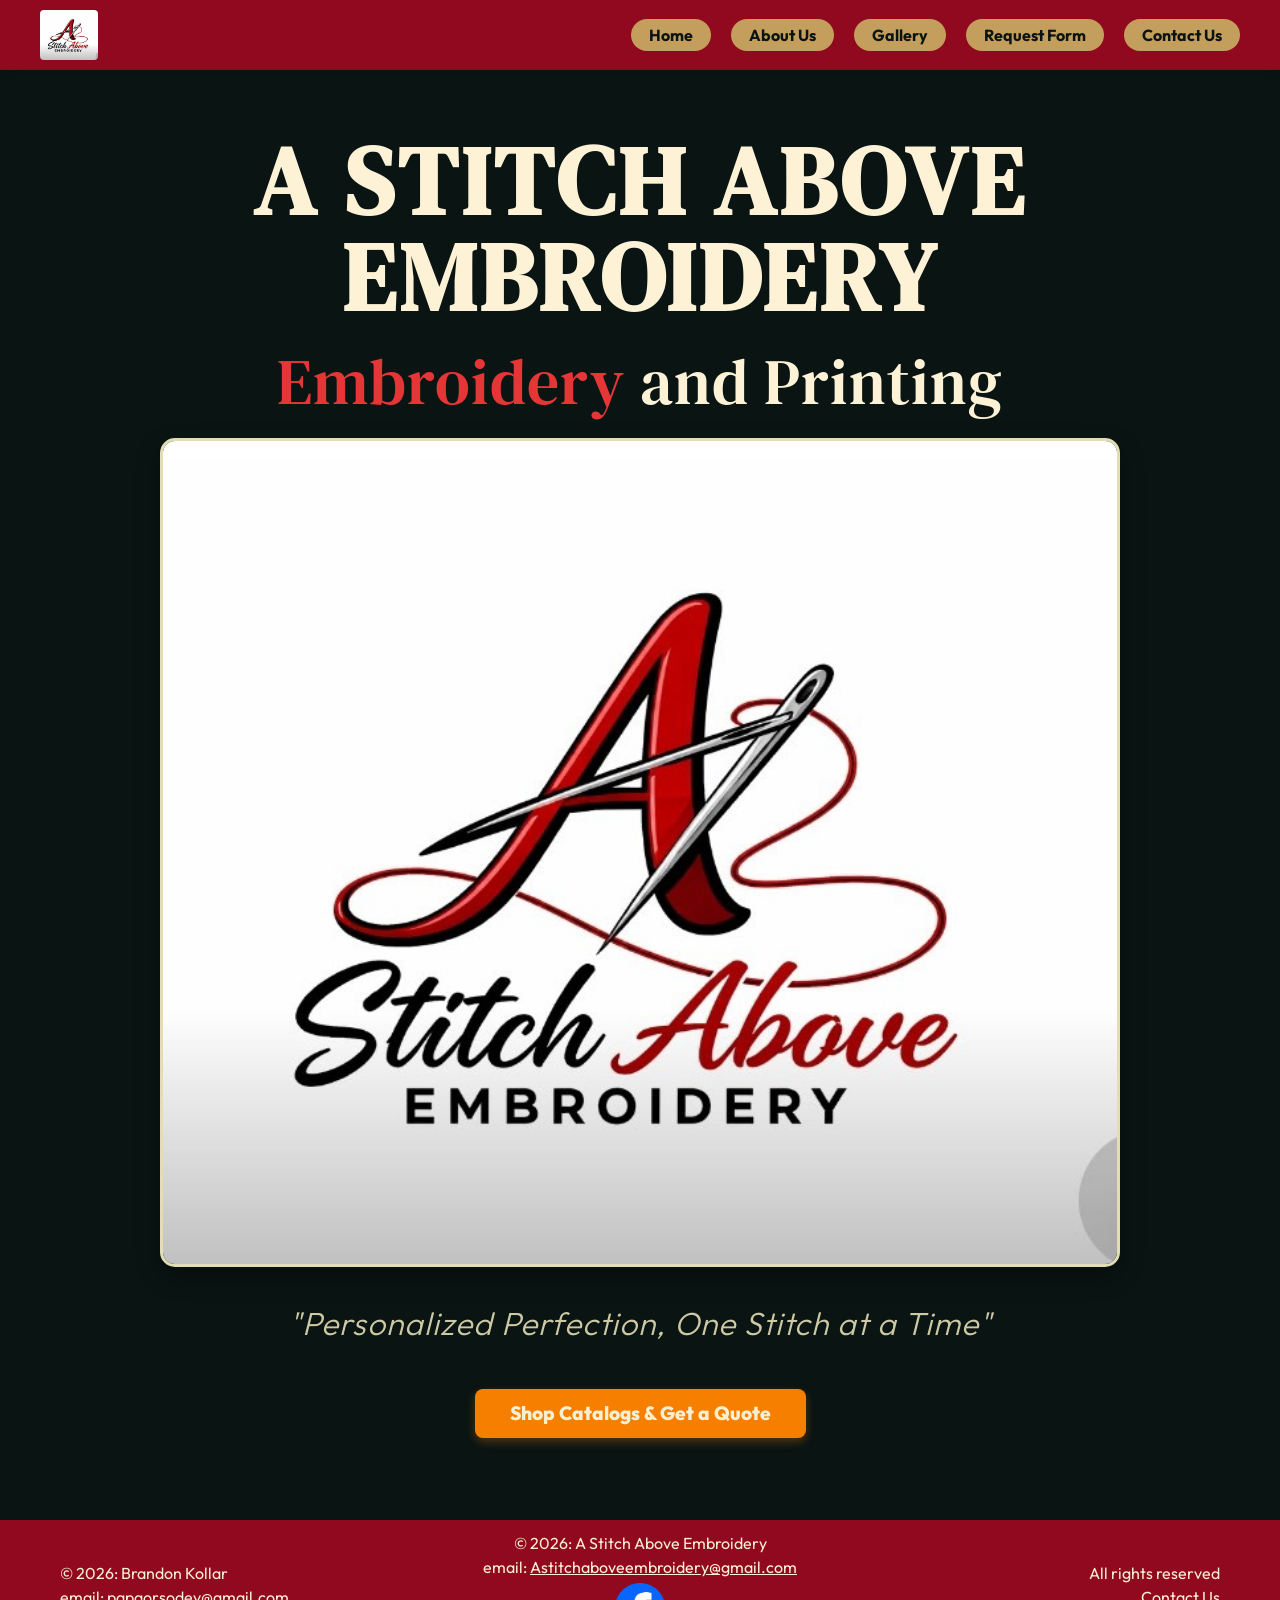
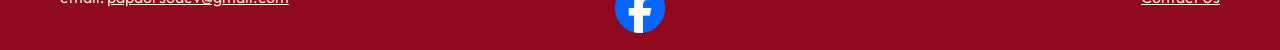
<file: index.html>
<!DOCTYPE html>
<html lang="en">
<head>
    <meta charset="UTF-8">
    <meta name="viewport" content="width=device-width, initial-scale=1.0">
    <meta name="description" content="Professional custom embroidery and printing services in Southeastern Michigan. From corporate branding to school spirit wear, we bring your vision to life.">
    <meta property="og:title" content="A Stitch Above Embroidery | High-Quality Custom Stitching">    
    <meta property="og:description" content="Personalized perfection, one stitch at a time. Quality embroidery for businesses, teams, and gifts in South Lyon and beyond.">
    <meta property="og:url" content="https://astitchaboveembroidery.com/">
    <meta property="og:type" content="website">
    <meta property="og:image" content="https://astitchaboveembroidery.com/assets/images/og-share.png">
    <meta property="og:image:width" content="1200">
    <meta property="og:image:height" content="630">
    <meta name="google-site-verification" content="sOi9VvxFWFLwKWWeiFMnu4MIOdTzaNB8Bs3foP61Hec" />
    <meta property="og:site_name" content="A Stitch Above Embroidery">

    <link rel="icon" type="image/png" href="./assets/images/favicon.png">
    <link rel="canonical" href="https://astitchaboveembroidery.com/index.html"/>
    <link rel="preconnect" href="https://fonts.googleapis.com">
    <link rel="preconnect" href="https://fonts.gstatic.com" crossorigin>
    <link href="https://fonts.googleapis.com/css2?family=DM+Serif+Text:ital@0;1&family=Outfit:wght@100..900&display=swap" rel="stylesheet">
    <link rel="stylesheet" href="./assets/styles/style.css">
    
    <title>A Stitch Above Embroidery | Custom Embroidery & Printing Michigan</title>
</head>
<body>
    <div id="nav-placeholder"></div>
    <section class="mainpage">
        <h1>A STITCH ABOVE EMBROIDERY</h1>
        <h2 class="mainSubheading"><strong>Embroidery</strong> and Printing</h2>
        <img src="./assets/images/primaryLogo.png" alt="Company Logo" class="mainLogoImage">
        <p class="mainStatement">"Personalized Perfection, One Stitch at a Time"</p> 
        <a href="./gallery.html#shop-catalogs" class="cta-btn">Shop Catalogs & Get a Quote</a>
    </section>
    

    <div id="footer-placeholder"></div>

    <script type="text/javascript" src="js/main.js"></script>
</body>
</html>
</file>
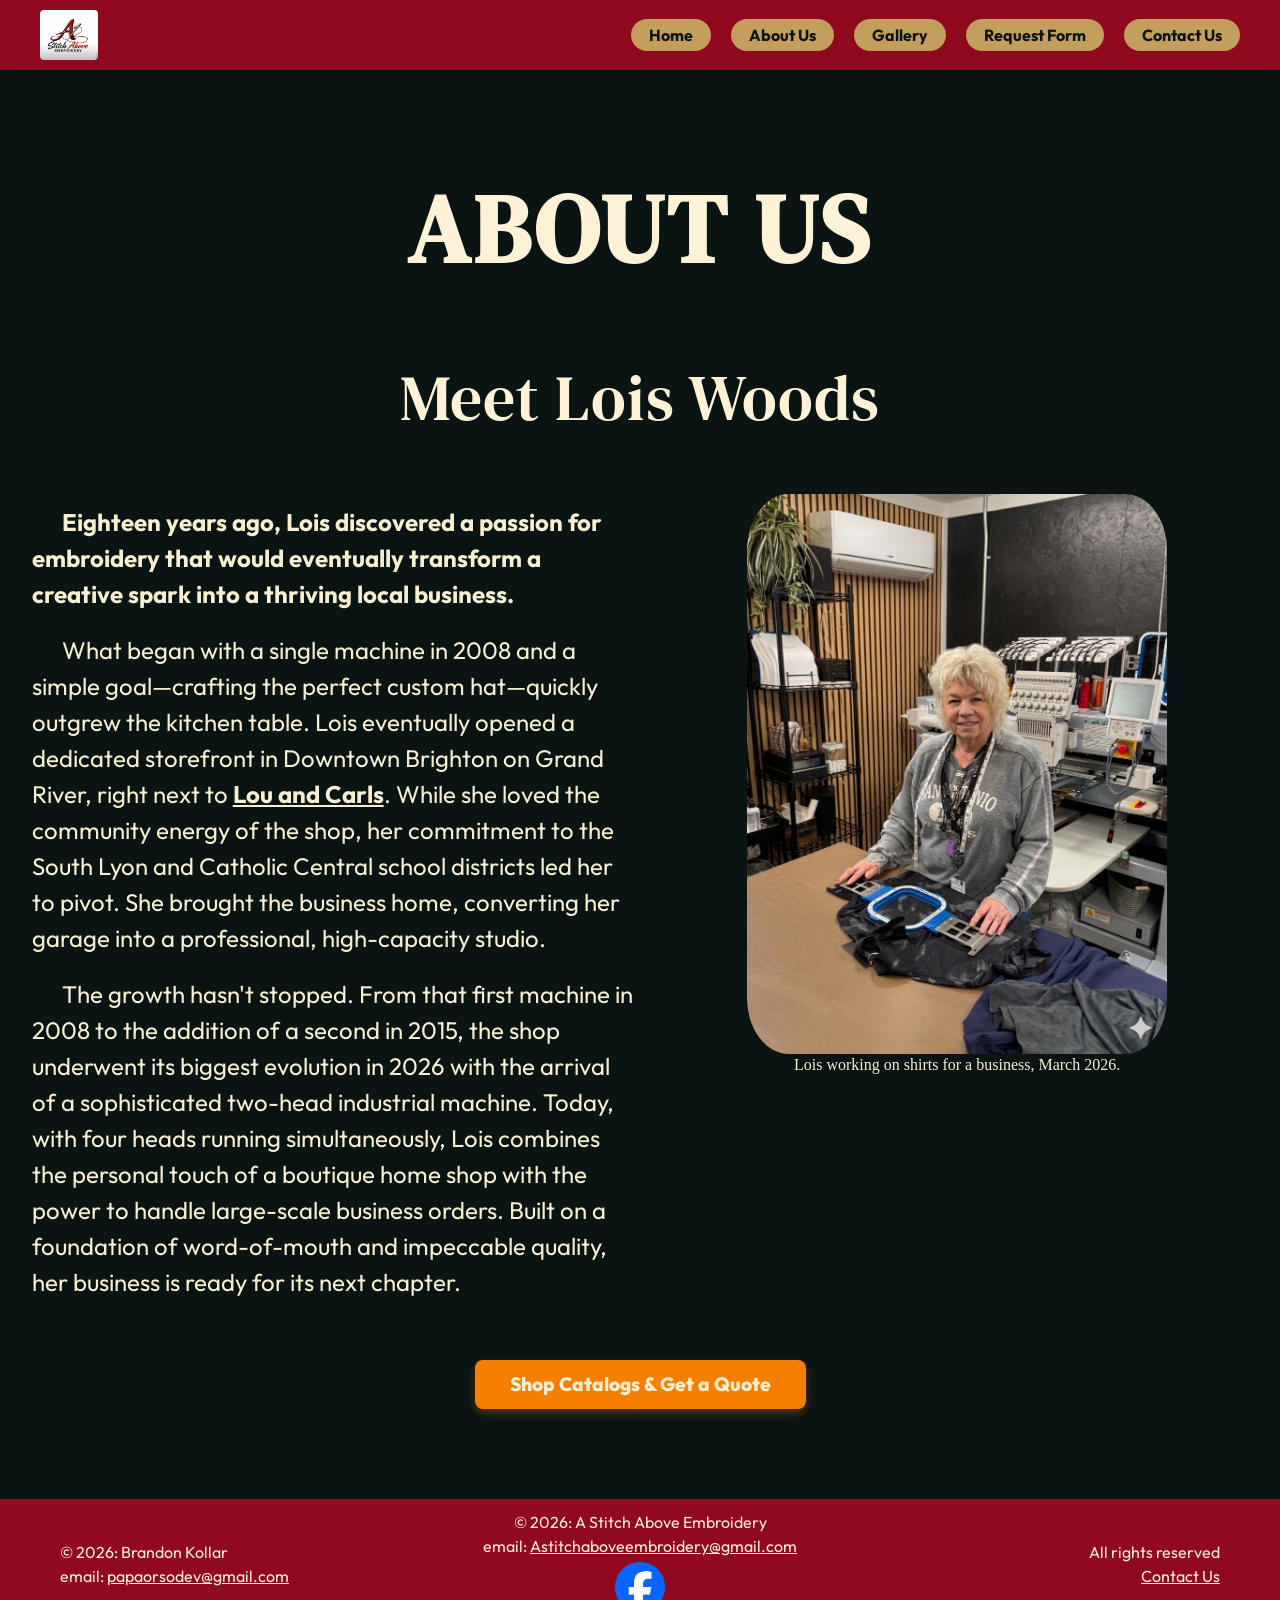
<file: about.html>
<!DOCTYPE html>
<html lang="en">
<head>
    <meta charset="UTF-8">
    <meta name="viewport" content="width=device-width, initial-scale=1.0">
    <meta name="description" content="Meet Lois Woods, the expert behind A Stitch Above. Discover how 18 years of experience and professional industrial equipment deliver boutique quality at scale.">
    <meta property="og:title" content="Our Story | A Stitch Above Embroidery">
    <meta property="og:description" content="From a single machine in 2008 to a high-capacity studio today. Learn about Lois's journey in professional Michigan embroidery.">
    <meta property="og:url" content="https://astitchaboveembroidery.com/about.html">
    <meta property="og:image:width" content="1200">
    <meta property="og:image:height" content="630">
    <meta property="og:image" content="https://astitchaboveembroidery.com/assets/images/og-share.png">
    <meta property="og:type" content="website">
    <meta property="og:site_name" content="A Stitch Above Embroidery">

    <link rel="icon" type="image/png" href="./assets/images/favicon.png">
    <link rel="canonical" href="https://astitchaboveembroidery.com/about.html" />
    <link rel="preconnect" href="https://fonts.googleapis.com">
    <link rel="preconnect" href="https://fonts.gstatic.com" crossorigin>
    <link href="https://fonts.googleapis.com/css2?family=DM+Serif+Text:ital@0;1&family=Outfit:wght@100..900&display=swap" rel="stylesheet">
    <link rel="stylesheet"  href="./assets/styles/style.css">
    <title>About Us | A Stitch Above Embroidery</title>
</head>
<body>
    <div id="nav-placeholder"></div>
    <section class="about-page">
        <h1>ABOUT US</h1>
        <h2>Meet Lois Woods</h2>
        <section class="about-container">
            <section class="story-container">
                <p class="hero-statement">
                    Eighteen years ago, Lois discovered a passion for embroidery that would eventually transform a creative spark into a thriving local business.
                </p>
                <p class="about-paragraph">
                    What began with a single machine in 2008 and a simple goal—crafting the perfect custom hat—quickly outgrew the kitchen table. Lois eventually opened a dedicated storefront in Downtown Brighton on Grand River, right next to <strong>Lou and Carls</strong>. While she loved the community energy of the shop, her commitment to the South Lyon and Catholic Central school districts led her to pivot. She brought the business home, converting her garage into a professional, high-capacity studio.</p>
                <p>
                    The growth hasn't stopped. From that first machine in 2008 to the addition of a second in 2015, the shop underwent its biggest evolution in 2026 with the arrival of a sophisticated two-head industrial machine. Today, with four heads running simultaneously, Lois combines the personal touch of a boutique home shop with the power to handle large-scale business orders. Built on a foundation of word-of-mouth and impeccable quality, her business is ready for its next chapter.
                </p>
            </section>
            <figure class="about-image">
                <img src="./assets/images/lois_about_shot.png" alt="Photo of Lois in Shop">
                <figcaption>Lois working on shirts for a business, March 2026.</figcaption>
            </figure>
        </section>
        <a href="./gallery.html#shop-catalogs" class="cta-btn">Shop Catalogs & Get a Quote</a>
    </section>
    <div id="footer-placeholder"></div>

    <script type="text/javascript" src="js/main.js"></script>
</body>

</html>
</file>
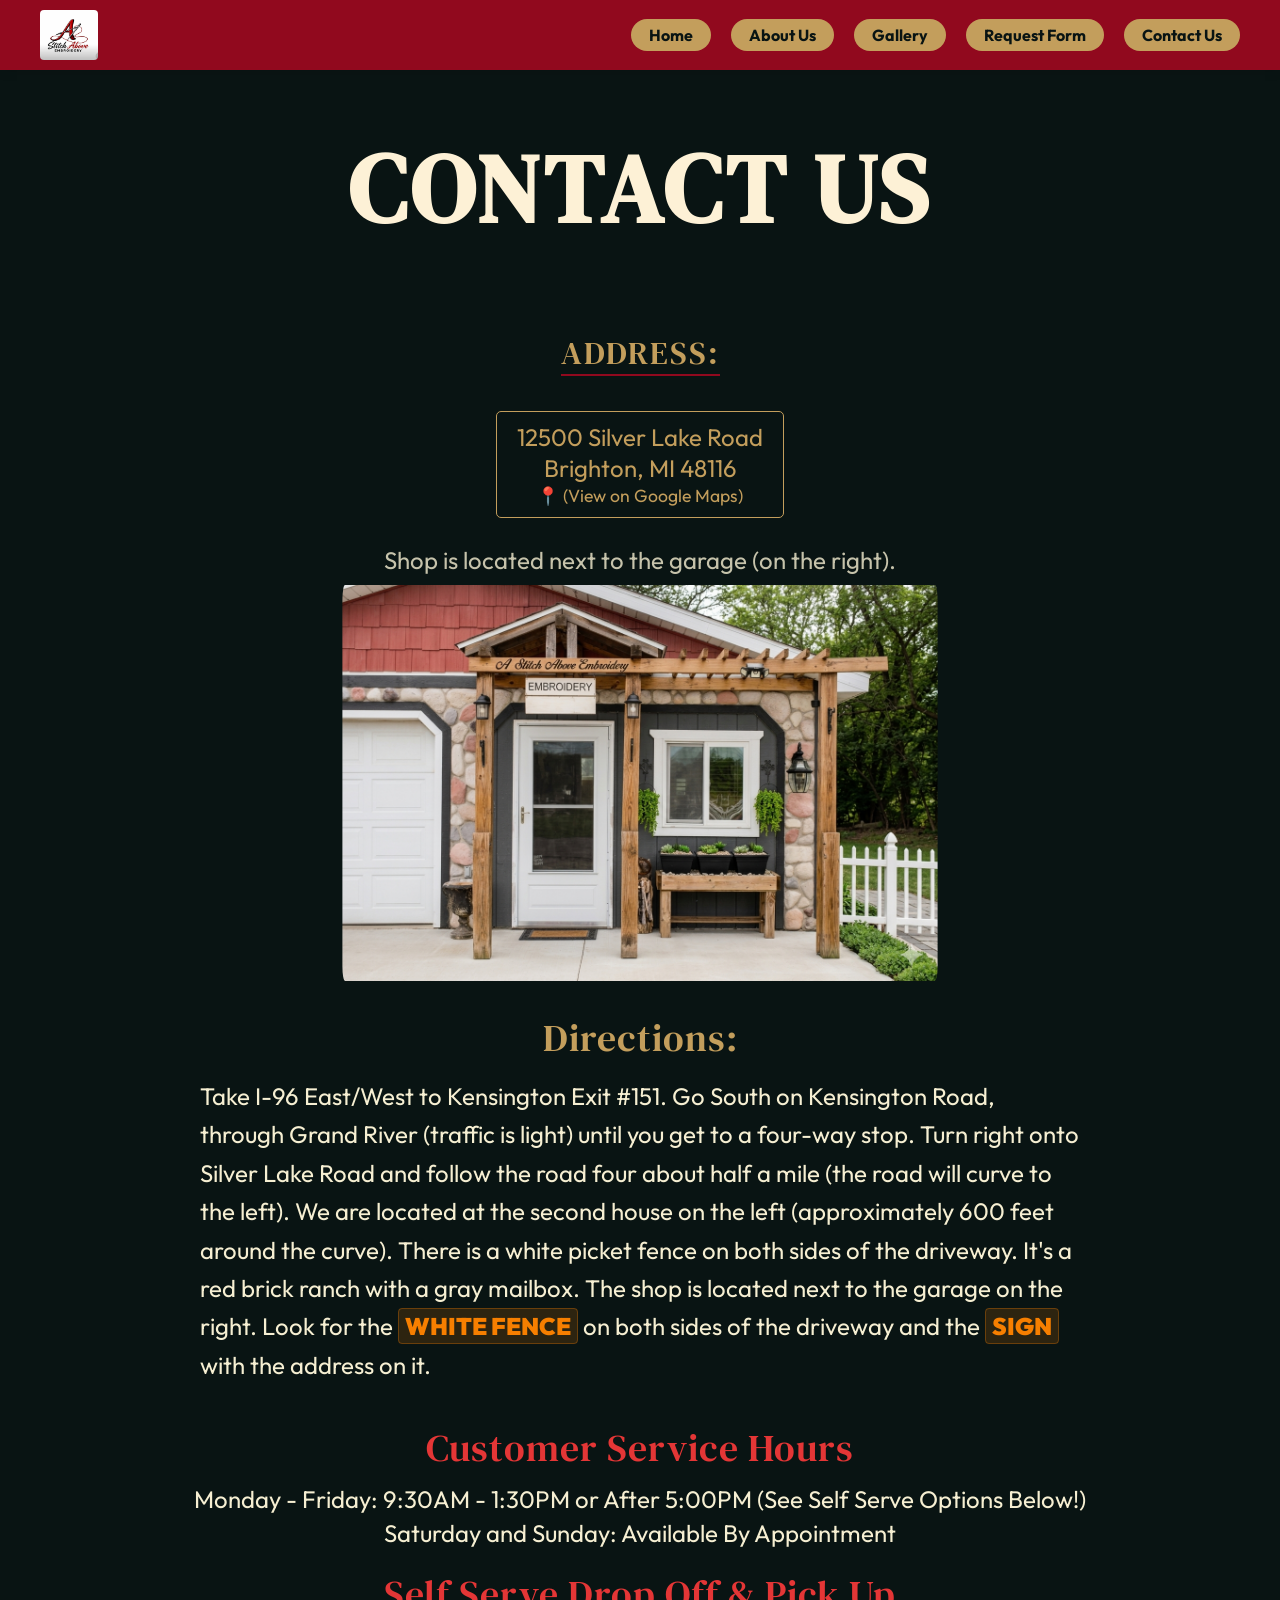
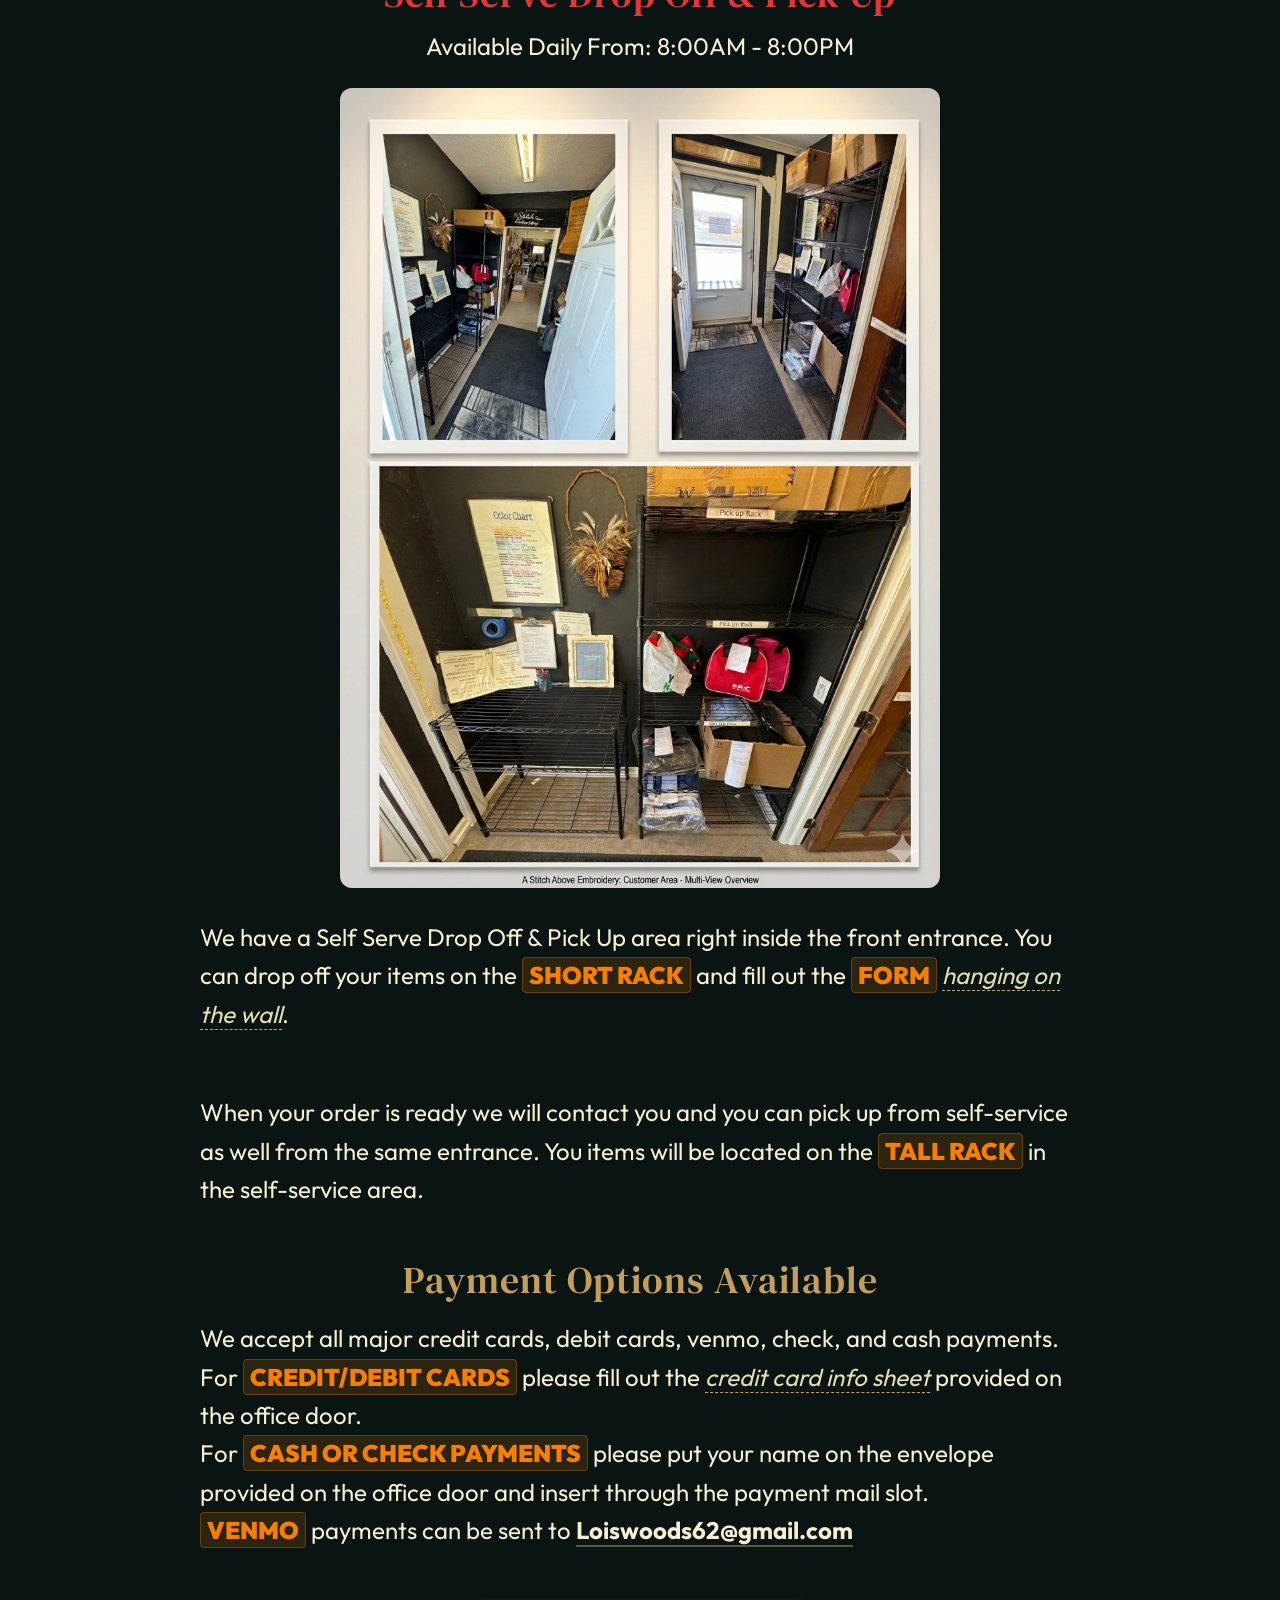
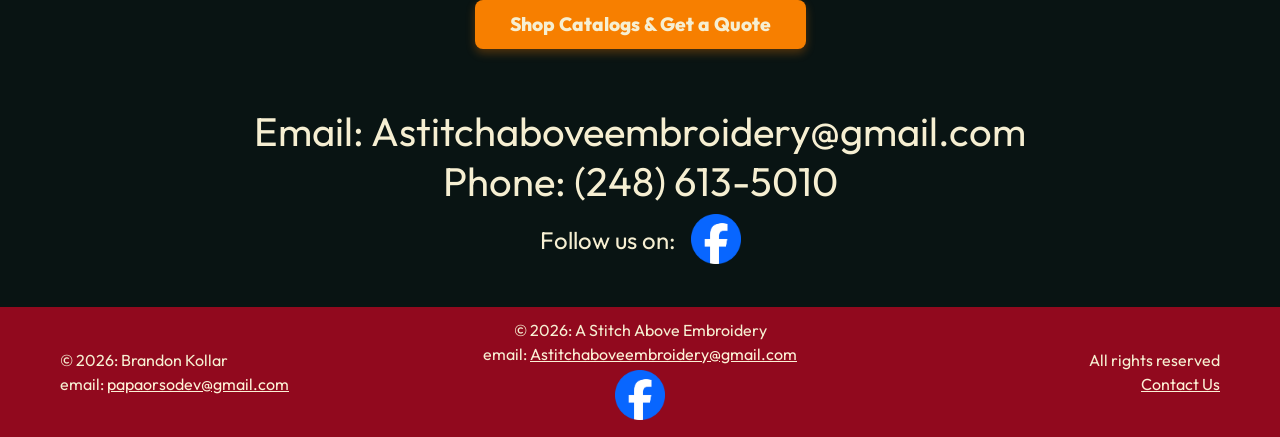
<file: contact.html>
<!DOCTYPE html>
<html lang="en">
<head>
    <meta charset="UTF-8">
    <meta name="viewport" content="width=device-width, initial-scale=1.0">
    <meta name="description" content="Get in touch with A Stitch Above Embroidery. Find our South Lyon studio location, view apparel catalogs, and start your custom project today.">
    <meta property="og:title" content="Contact A Stitch Above Embroidery">
    <meta property="og:description" content="Ready to start your project? Find our location, view our supplier catalogs, or reach out for a custom quote.">
    <meta property="og:image:width" content="1200">
    <meta property="og:image:height" content="630">
    <meta property="og:image" content="https://astitchaboveembroidery.com/assets/images/og-share.png">
    <meta property="og:url" content="https://astitchaboveembroidery.com/contact.html">
    <meta property="og:type" content="website">
    <meta property="og:site_name" content="A Stitch Above Embroidery">
    <title>Contact Us | A Stitch Above Embroidery</title>

    <link rel="icon" type="image/png" href="./assets/images/favicon.png">
    <link rel="canonical" href="https://astitchaboveembroidery.com/contact.html" />
    <link rel="preconnect" href="https://fonts.googleapis.com">
    <link rel="preconnect" href="https://fonts.gstatic.com" crossorigin>
    <link href="https://fonts.googleapis.com/css2?family=DM+Serif+Text:ital@0;1&family=Outfit:wght@100..900&display=swap" rel="stylesheet">
    <link rel="stylesheet"  href="./assets/styles/style.css">
</head>
<body>
    <div id="nav-placeholder"></div>
    <section class="contact-page">
        <h1>Contact Us</h1>

        <address class="contact-info">
            <h2 class="address-title">Address:</h2>
            <a href="https://www.google.com/maps/search/?api=1&query=A+Stitch+Above+Embroidery+South+Lyon+MI" target="_blank" class="map-btn">
                <p>12500 Silver Lake Road</p>
                <p>Brighton, MI 48116</p>
                <span class="icon">📍</span> (View on Google Maps)
            </a>
            <p class="garage-note">Shop is located next to the garage (on the right).</p>
        </address>
        <img src="./assets/images/storefront.png" alt="Storefront Image" class="store-img">
        <div class="contact-info directions">
            <h3>Directions:</h3>
            <p>Take I-96 East/West to Kensington Exit #151. Go South on Kensington Road, through Grand River (traffic is light) until you get to a four-way stop. Turn right onto Silver Lake Road and follow the road four about half a mile (the road will curve to the left). We are located at the second house on the left (approximately 600 feet around the curve). There is a white picket fence on both sides of the driveway. It's a red brick ranch with a gray mailbox. The shop is located next to the garage on the right. Look for the <strong>WHITE FENCE</strong> on both sides of the driveway and the <strong>sign</strong> with the address on it.</p>
        </div>
        <div class="service-hours contact-info">
            <h3>Customer Service Hours</h3>
            <p>Monday - Friday: 9:30AM - 1:30PM or After 5:00PM (See Self Serve Options Below!)</p>
            <p>Saturday and Sunday: Available By Appointment</p>
            <h3>Self Serve Drop Off & Pick Up</h3>
            <p>Available Daily From: 8:00AM - 8:00PM</p>
            <img src="./assets/images/entryway.png" alt="A Stitch Above Self Service Entryway" class="entryway-img">
            <p class="self-service">We have a Self Serve Drop Off & Pick Up area right inside the front entrance. You can drop off your items on the <strong>short rack</strong> and fill out the <strong>form</strong> <em>hanging on the wall</em>.</p>
            <br>
            <p class="self-service">When your order is ready we will contact you and you can pick up from self-service as well from the same entrance. You items will be located on the <strong>tall rack</strong> in the self-service area.</p>
        </div>
        <div class="payment" id="payments">
            <h3>Payment Options Available</h3>
            <p>We accept all major credit cards, debit cards, venmo, check, and cash payments.</p>
            <p>For <strong>credit/debit cards</strong> please fill out the <em>credit card info sheet</em> provided on the office door.</p>
            <p>For <strong>cash or check payments</strong> please put your name on the envelope provided on the office door and insert through the payment mail slot.</p>
            <p><strong>Venmo</strong> payments can be sent to <a href="mailto:Loiswoods62@gmail.com" class="email-link" style="color: inherit; text-decoration: none;">Loiswoods62@gmail.com</a></p>
        </div>
        <a href="./gallery.html#shop-catalogs" class="cta-btn">Shop Catalogs & Get a Quote</a>
        <address class="contact-info">
            <span>Email: Astitchaboveembroidery@gmail.com</span>
            <span>Phone: (248) 613-5010</span>
        </address>

        <div class="social-row">
            <p>Follow us on:</p>
            <div class="social-icons social-row">
                <a href="https://www.facebook.com/astitchaboveembroidery" target="_blank" rel="noopener"><img src="./assets/images/Facebook_Logo_Primary.png" alt="facebook"></a>
            </div>
        </div>
    </section>

    <div id="footer-placeholder"></div>

    <script type="text/javascript" src="js/main.js"></script>
</body>
</html>
</file>
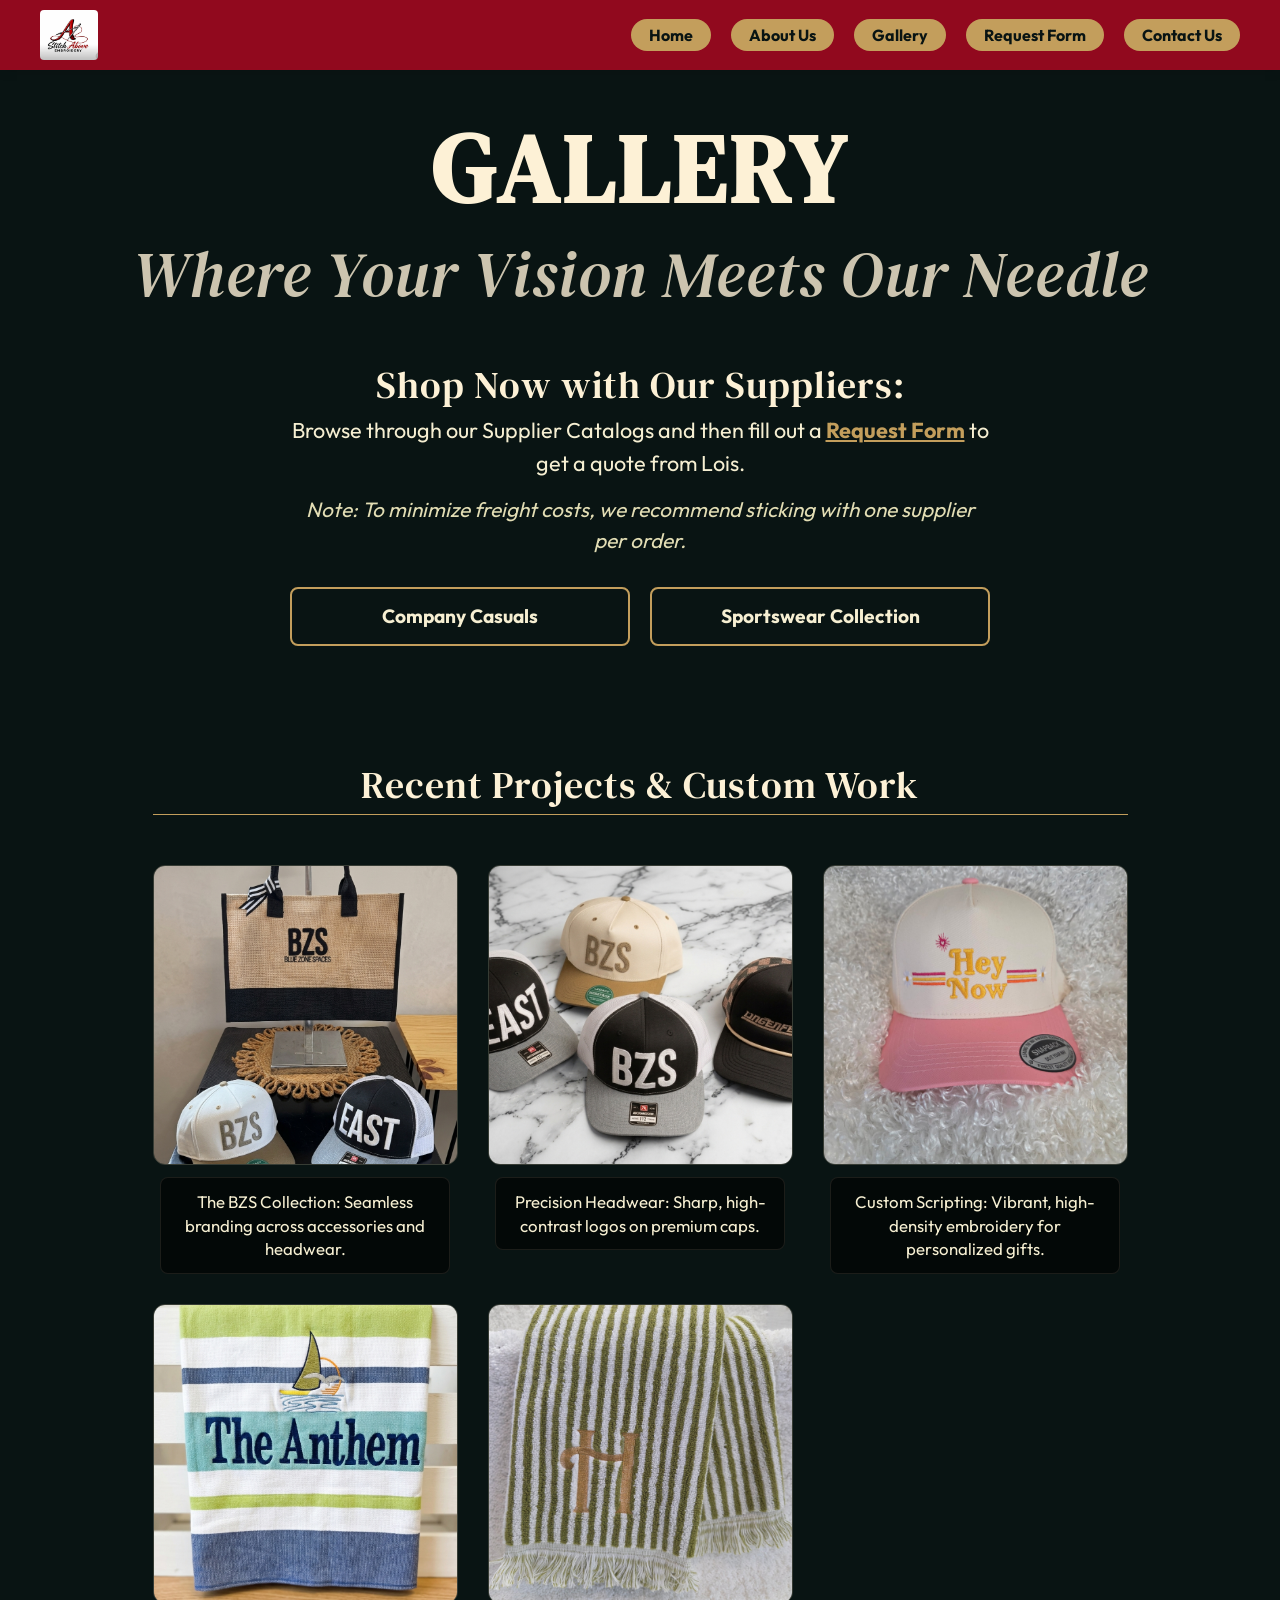
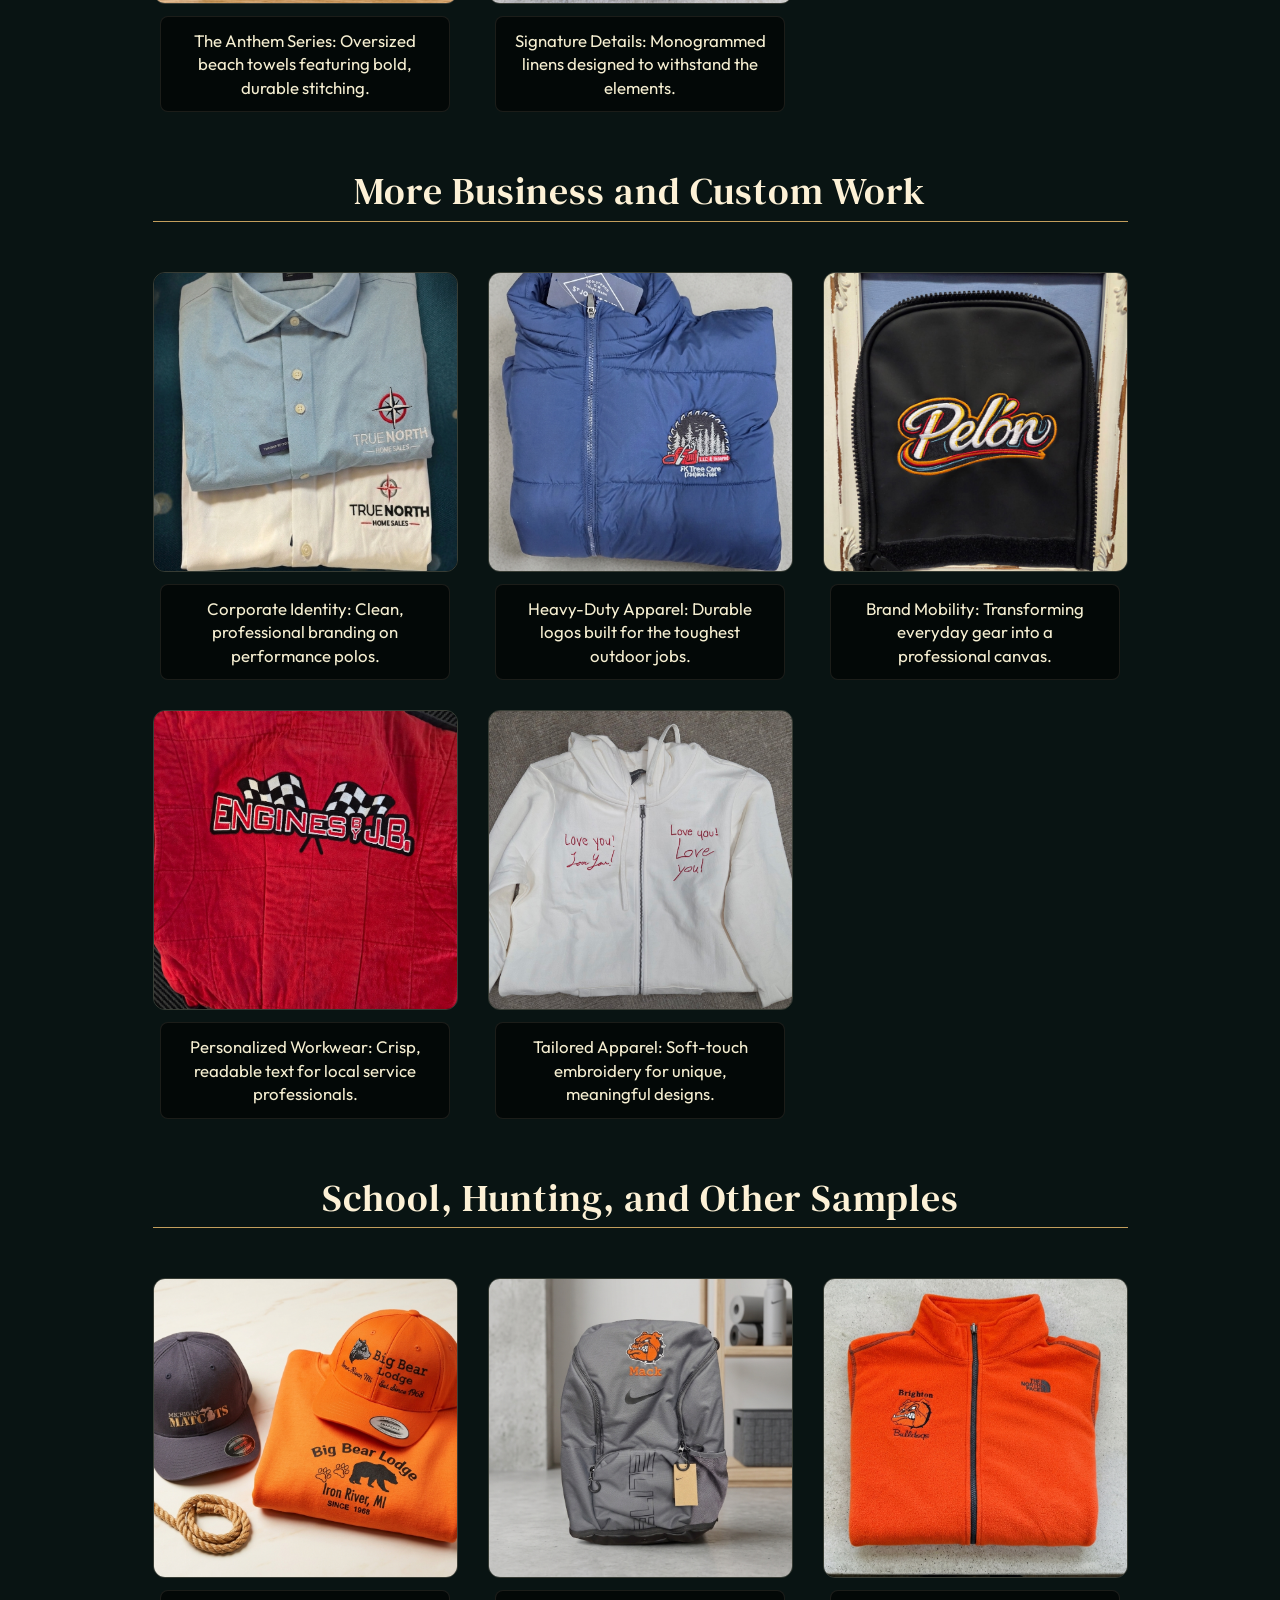
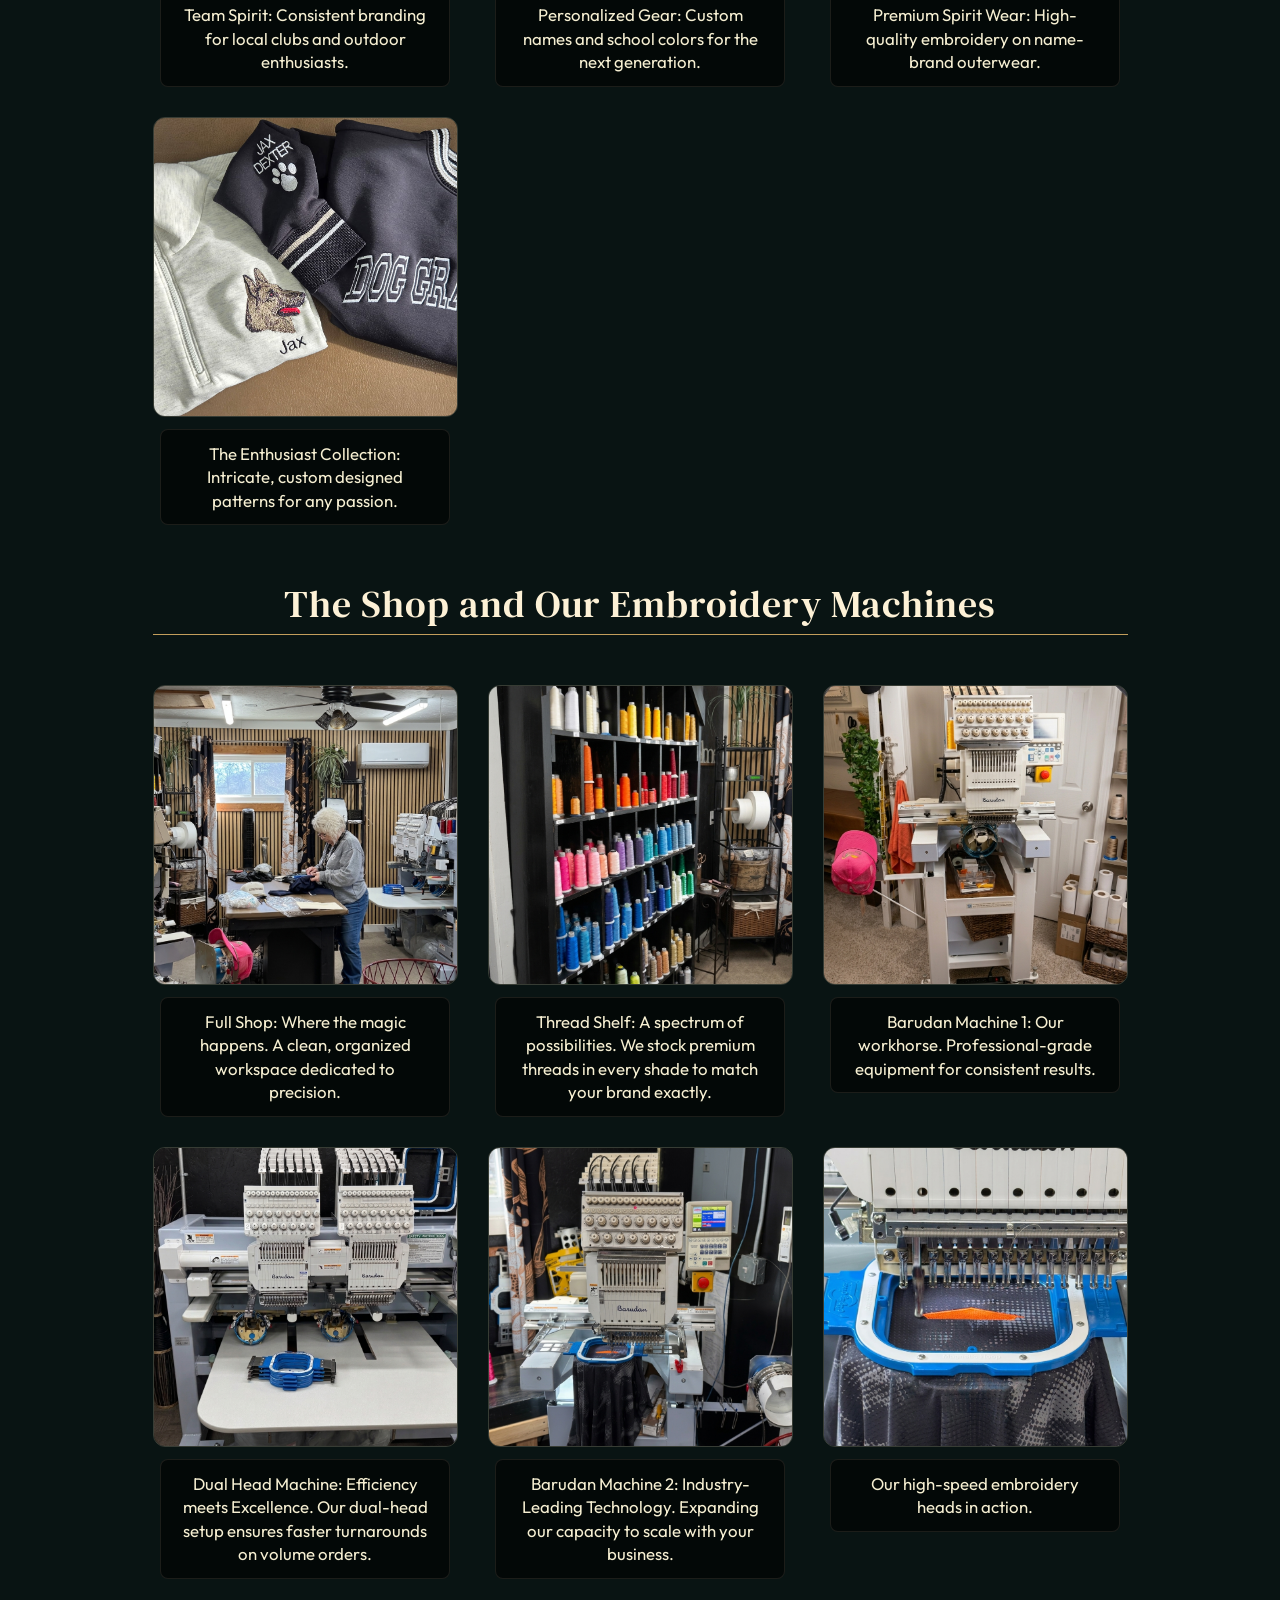
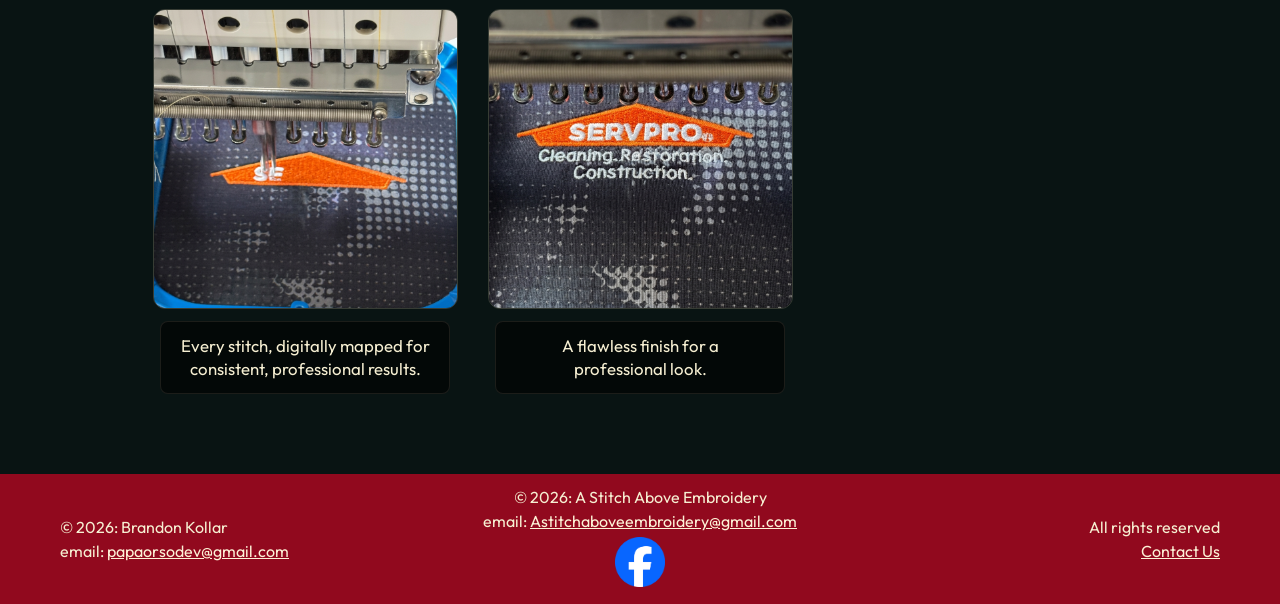
<file: gallery.html>
<!DOCTYPE html>
<html lang="en">
<head>
    <meta charset="UTF-8">
    <meta name="viewport" content="width=device-width, initial-scale=1.0">
    <meta name="description" content="Explore our portfolio of custom embroidered hats, polos, towels, and workwear. See the precision of our industrial Barudan machines in action.">
    <meta property="og:title" content="Project Gallery | A Stitch Above Embroidery">
    <meta property="og:description" content="See our latest work: precision branding, school spirit wear, and custom outdoor gear. Quality you can see in every stitch.">
    <meta property="og:image:width" content="1200">
    <meta property="og:image:height" content="630">
    <meta property="og:image" content="https://astitchaboveembroidery.com/assets/images/og-share.png">
    <meta property="og:url" content="https://astitchaboveembroidery.com/gallery.html">
    <meta property="og:site_name" content="A Stitch Above Embroidery">
    <meta property="og:type" content="website">
    <title>Gallery | Custom Embroidery Samples & Projects</title>

    <link rel="icon" type="image/png" href="./assets/images/favicon.png">
    <link rel="canonical" href="https://astitchaboveembroidery.com/gallery.html" />
    <link rel="preconnect" href="https://fonts.googleapis.com">
    <link rel="preconnect" href="https://fonts.gstatic.com" crossorigin>
    <link href="https://fonts.googleapis.com/css2?family=DM+Serif+Text:ital@0;1&family=Outfit:wght@100..900&display=swap" rel="stylesheet">
    <link rel="stylesheet" href="./assets/styles/style.css">
</head>
<body>
    <div id="nav-placeholder"></div>
    <section class="gallery-page">
        <h1>GALLERY</h1>
        <h2>Where Your Vision Meets Our Needle</h2>

        <div class="suppliers-container" id="shop-catalogs">
            <h3 class="suppliers-title">Shop Now with Our Suppliers:</h3>
            <h4>Browse through our Supplier Catalogs and then fill out a <a href="./support.html" rel="noopener" target="_blank">Request Form</a> to get a quote from Lois.</h4>
            <p class="supplier-note">Note: To minimize freight costs, we recommend sticking with one supplier per order.</p>
            <div class="supplier-links" id="suppliers">
                <a href="https://catalog.companycasuals.com/" target="_blank" class="supplier-btn">Company Casuals</a>
                <a href="https://www.sportswearcollection.com/?site=XQIJYERCRG" target="_blank" class="supplier-btn">Sportswear Collection</a>
            </div>
        </div>
        <section class="recent-projects first-tier">
            <h3>Recent Projects & Custom Work</h3>
            <figure>
                <img src="./assets/images/bzs_set.png" alt="BZS Set">
                <figcaption>The BZS Collection: Seamless branding across accessories and headwear.</figcaption>
            </figure>
            <figure>
                <img src="./assets/images/4_hats.png" alt="4 Customer Baseball Caps">
                <figcaption>Precision Headwear: Sharp, high-contrast logos on premium caps.</figcaption>
            </figure>
            <figure>
                <img src="./assets/images/pink_white_hat.jpg" alt="Pink Hey Now Baseball Cap">
                <figcaption>Custom Scripting: Vibrant, high-density embroidery for personalized gifts.</figcaption>
            </figure>
            <figure>
                <img src="./assets/images/anthem_towel.png" alt="Anthem Towel">
                <figcaption>The Anthem Series: Oversized beach towels featuring bold, durable stitching.</figcaption>
            </figure>
            <figure>
                <img src="./assets/images/green_white_towel.jpg" alt="H Embroidered Towel">
                <figcaption>Signature Details: Monogrammed linens designed to withstand the elements. </figcaption>
            </figure>
        </section>
        <section class="recent-projects second-tier">
            <h3>More Business and Custom Work</h3>
            <figure>
                <img src="./assets/images/true_north_shirts3.png" alt="True North Polos">
                <figcaption>Corporate Identity: Clean, professional branding on performance polos.</figcaption>
            </figure>
            <figure>
                <img src="./assets/images/blue_jacket.png" alt="Blue Jacket">
                <figcaption>Heavy-Duty Apparel: Durable logos built for the toughest outdoor jobs.</figcaption>
            </figure>
            <figure>
                <img src="./assets/images/black_bag.jpg" alt="Black Pelon Bag">
                <figcaption>Brand Mobility: Transforming everyday gear into a professional canvas.</figcaption>
            </figure>
            <figure>
                <img src="./assets/images/red_engines_jacket.png" alt="Red Jacket">
                <figcaption>Personalized Workwear: Crisp, readable text for local service professionals.</figcaption>
            </figure>
            <figure>
                <img src="./assets/images/white_hoodie.jpg" alt="White Hoodie">
                <figcaption>Tailored Apparel: Soft-touch embroidery for unique, meaningful designs.</figcaption>
            </figure>
        </section>
        <section class="recent-projects third-tier">
            <h3>School, Hunting, and Other Samples</h3>
            <figure>
                <img src="./assets/images/matcats_big_bear_mix.png" alt="MI Matcats Baseball Cap">
                <figcaption>Team Spirit: Consistent branding for local clubs and outdoor enthusiasts.</figcaption>
            </figure>
            <figure>
                <img src="./assets/images/mack_backpack.png" alt="Bear Lodge Clothing">
                <figcaption>Personalized Gear: Custom names and school colors for the next generation.</figcaption>
            </figure>
            <figure>
                <img src="./assets/images/brighton_bulldog_fleece2.png" alt="Brighton Bulldog Custom Fleece">
                <figcaption>Premium Spirit Wear: High-quality embroidery on name-brand outerwear.</figcaption>
            </figure>
            <figure>
                <img src="./assets/images/dog_sweatshirts.jpg" alt="Two Sweatshirts">
                <figcaption>The Enthusiast Collection: Intricate, custom designed patterns for any passion.</figcaption>
            </figure>
        </section>
        <section class="recent-projects shop-gallery fourth-tier">
            <h3>The Shop and Our Embroidery Machines</h3>
            <figure>
                <img src="./assets/images/full_shop_longshot.png" alt="Full Shop Picture">
                <figcaption>Full Shop: Where the magic happens. A clean, organized workspace dedicated to precision.</figcaption>
            </figure>
            <figure>
                <img src="./assets/images/thread_shelf.png" alt="Thread Shelf">
                <figcaption>Thread Shelf: A spectrum of possibilities. We stock premium threads in every shade to match your brand exactly.</figcaption>
            </figure>
            <figure>
                <img src="./assets/images/machine_2.png" alt="Embroidery Machine">
                <figcaption>Barudan Machine 1: Our workhorse. Professional-grade equipment for consistent results.</figcaption>
            </figure>
            <figure>
                <img src="./assets/images/dual_machine.png" alt="Dual Embroidery Machine">
                <figcaption>Dual Head Machine: Efficiency meets Excellence. Our dual-head setup ensures faster turnarounds on volume orders.</figcaption>
            </figure>
            <figure>
                <img src="./assets/images/barudan_machine.png" alt="Barudan Embroidery Machine">
                <figcaption>Barudan Machine 2: Industry-Leading Technology. Expanding our capacity to scale with your business.</figcaption>
            </figure>
            <figure>
                <img src="./assets/images/unifinished_shirt_1.png" alt="Shirt Being Embroidered">
                <figcaption>Our high-speed embroidery heads in action.</figcaption>
            </figure>
            <figure>
                <img src="./assets/images/work_in_progress.png" alt="Barudan Machine Stitching">
                <figcaption>Every stitch, digitally mapped for consistent, professional results.</figcaption>
            </figure>
            <figure>
                <img src="./assets/images/servpro_complete_stitch.png" alt="Finished Product on Machine">
                <figcaption>A flawless finish for a professional look.</figcaption>
            </figure>
        </section>
    </section>
    <div id="footer-placeholder"></div>

    <script type="text/javascript" src="js/main.js"></script>
</body>
</html>
</file>
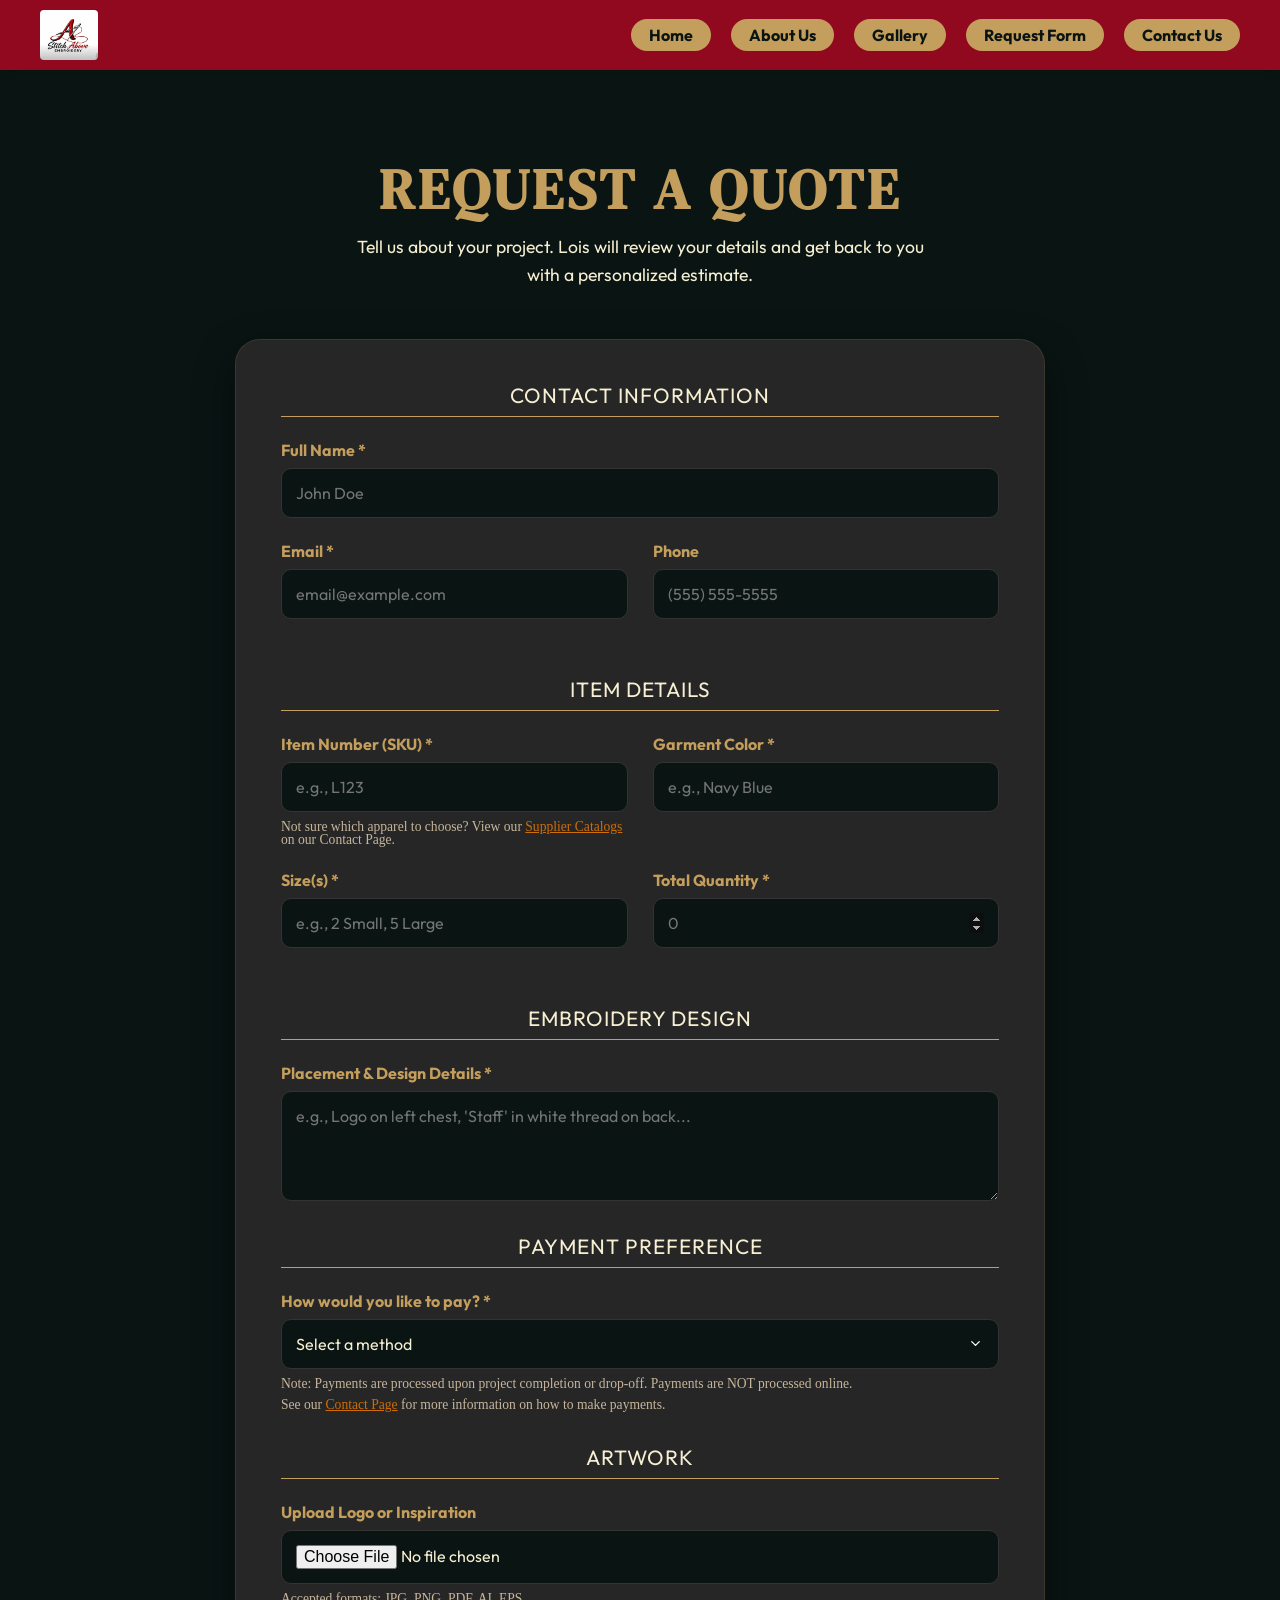
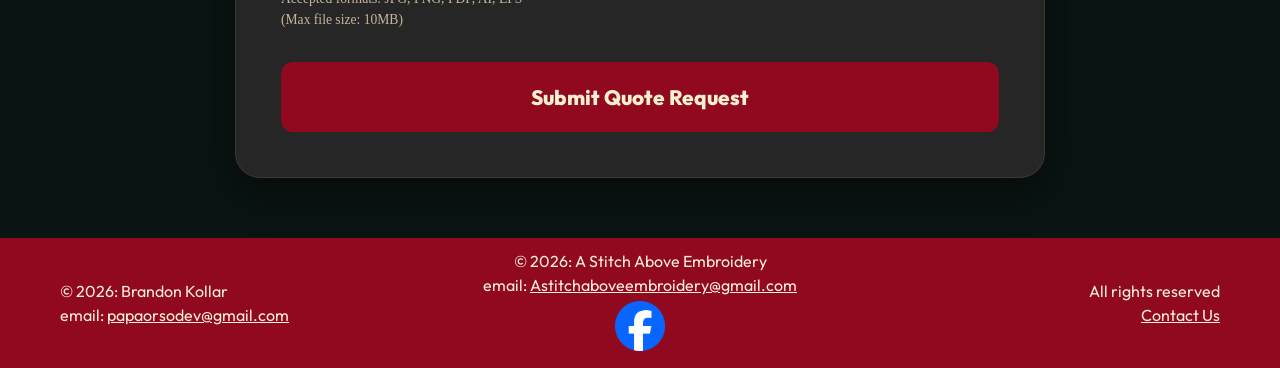
<file: support.html>
<!DOCTYPE html>
<html lang="en">
<head>
    <meta charset="UTF-8">
    <meta name="viewport" content="width=device-width, initial-scale=1.0">
    
    <title>Request a Quote | A Stitch Above Embroidery</title>
    <meta name="description" content="Request a custom embroidery quote from A Stitch Above. Upload your logo and details for business branding, spirit wear, or personalized gifts.">
    <meta property="og:title" content="Request a Quote | A Stitch Above Embroidery">
    <meta property="og:description" content="Ready to start your project? Fill out our request form to get a personalized embroidery estimate for your business or group.">
    <meta property="og:type" content="website">
    <meta property="og:url" content="https://astitchaboveembroidery.com/support.html"> 
    <meta property="og:image" content="https://astitchaboveembroidery.com/assets/images/og-share.png">
    <meta property="og:image:width" content="1200">
    <meta property="og:image:height" content="630">
    <meta property="og:site_name" content="A Stitch Above Embroidery">

    <link rel="icon" type="image/png" href="./assets/images/favicon.png">
    <link rel="canonical" href="https://astitchaboveembroidery.com/support.html" />
    <link rel="preconnect" href="https://fonts.googleapis.com">
    <link rel="preconnect" href="https://fonts.gstatic.com" crossorigin>
    <link href="https://fonts.googleapis.com/css2?family=DM+Serif+Text:ital@0;1&family=Outfit:wght@100..900&display=swap" rel="stylesheet">
    
    <link rel="stylesheet" href="./assets/styles/style.css">
</head>
<body>
    <div id="nav-placeholder"></div>

    <section class="support-page">
        <div class="form-header">
            <h1>Request a Quote</h1>
            <p>Tell us about your project. Lois will review your details and get back to you with a personalized estimate.</p>
        </div>

        <form action="mailer.php" method="POST" enctype="multipart/form-data" class="quote-form">

            <input type="checkbox" name="botcheck" class="hidden" style="display: none;">
            
            <div class="form-section">
                <h3>Contact Information</h3>
                <div class="form-group">
                    <label for="name">Full Name *</label>
                    <input type="text" id="name" name="name" required placeholder="John Doe" required>
                </div>
                <div class="form-row">
                    <div class="form-group">
                        <label for="email">Email *</label>
                        <input type="email" id="email" name="email" placeholder="email@example.com">
                    </div>
                    <div class="form-group">
                        <label for="phone">Phone</label>
                        <input type="tel" id="phone" name="phone" placeholder="(555) 555-5555" maxlength="14">
                    </div>
                </div>
            </div>

            <div class="form-section">
                <h3>Item Details</h3>
                
                <div class="form-row">
                    <div class="form-group">
                        <label for="item-number">Item Number (SKU) *</label>
                        <input type="text" id="item-number" name="sku" required placeholder="e.g., L123">
                        <small class="supplier-link-note">
                            Not sure which apparel to choose? View our 
                            <a href="contact.html#suppliers" target="_blank">Supplier Catalogs</a> on our Contact Page.
                        </small>
                    </div>
                    <div class="form-group">
                        <label for="color">Garment Color *</label>
                        <input type="text" id="color" name="color" required placeholder="e.g., Navy Blue">
                    </div>
                </div>

                <div class="form-row">
                    <div class="form-group">
                        <label for="size">Size(s) *</label>
                        <input type="text" id="size" name="size" required placeholder="e.g., 2 Small, 5 Large">
                    </div>
                    <div class="form-group">
                        <label for="quantity">Total Quantity *</label>
                        <input type="number" id="quantity" name="quantity" required placeholder="0">
                    </div>
                </div>
            </div>

            <div class="form-section">
                <h3>Embroidery Design</h3>
                <div class="form-group">
                    <label for="description">Placement & Design Details *</label>
                    <textarea id="description" name="project_description" rows="4" required placeholder="e.g., Logo on left chest, 'Staff' in white thread on back..."></textarea>
                </div>
            </div>

            <div class="form-section">
                <h3>Payment Preference</h3>
                <div class="form-group">
                    <label for="payment-method">How would you like to pay? *</label>
                    <select id="payment-method" name="payment_method" required>
                        <option value="" disabled selected>Select a method</option>
                        <option value="Credit/Debit">Credit or Debit Card</option>
                        <option value="Venmo">Venmo</option>
                        <option value="Check">Check</option>
                        <option value="Cash">Cash</option>
                    </select>
                    <small>Note: Payments are processed upon project completion or drop-off. Payments are NOT processed online.</small>
                    <small>See our <a href="contact.html#payments" target="_blank">Contact Page</a> for more information on how to make payments.</small>
                </div>
            </div>

            <div class="form-section">
                <h3>Artwork</h3>
                <div class="form-group">
                    <label for="file-upload" class="file-label">Upload Logo or Inspiration</label>
                    <input type="file" id="file-upload" name="upload" accept="image/*,.pdf,.ai,.eps">
                    <small>Accepted formats: JPG, PNG, PDF, AI, EPS</small>
                    <small>(Max file size: 10MB)</small>
                </div>
            </div>
    

            <button type="submit" class="submit-btn">Submit Quote Request</button>
        </form>
    </section>

    <div id="footer-placeholder"></div>

    <script src="js/main.js"></script>
</body>
</html>
</file>
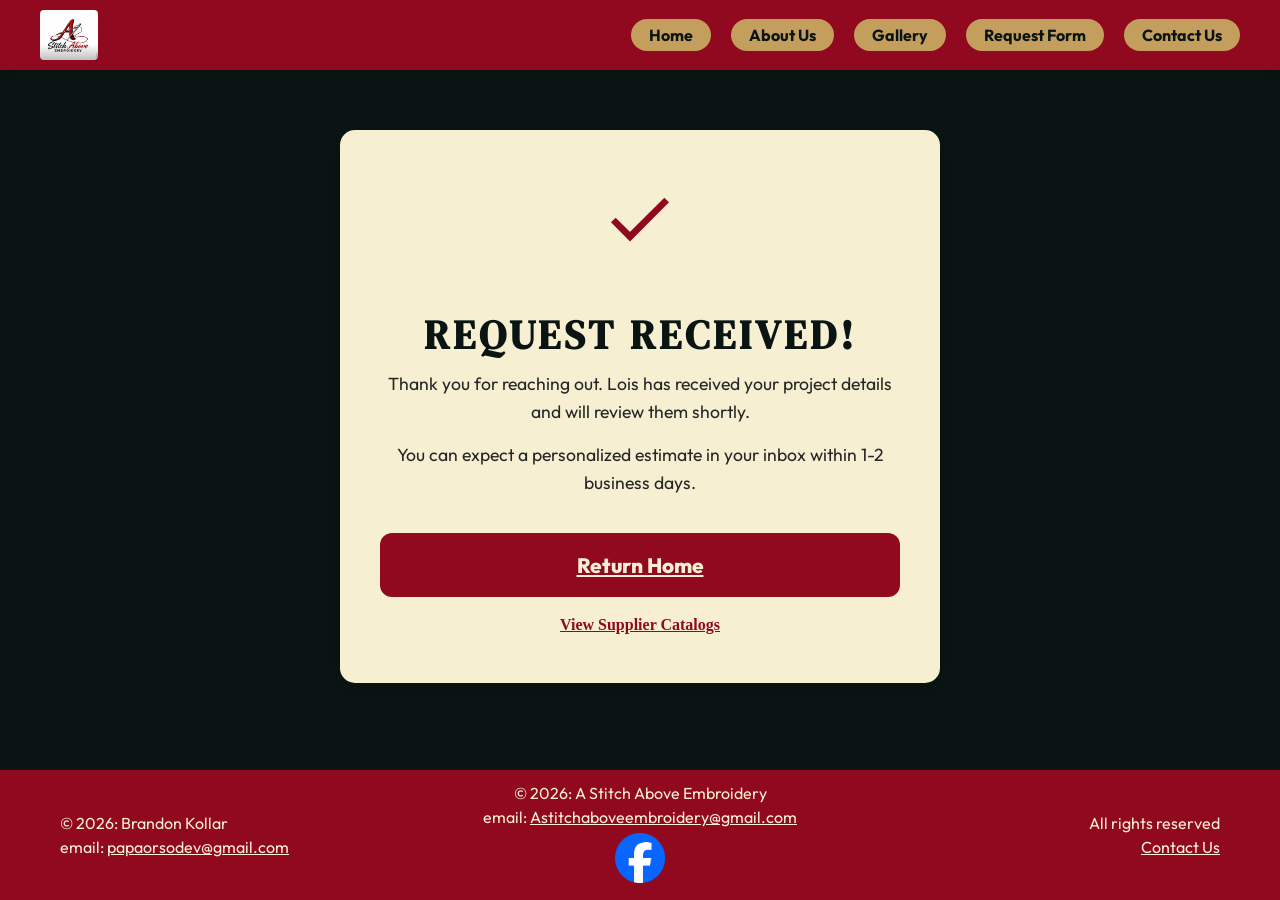
<file: thanks.html>
<!DOCTYPE html>
<html lang="en">
<head>
    <meta charset="UTF-8">
    <meta name="viewport" content="width=device-width, initial-scale=1.0">
    <title>Thank You | A Stitch Above Embroidery</title>
    <link rel="preconnect" href="https://fonts.googleapis.com">
    <link rel="preconnect" href="https://fonts.gstatic.com" crossorigin>
    <link href="https://fonts.googleapis.com/css2?family=DM+Serif+Text:ital@0;1&family=Outfit:wght@100..900&display=swap" rel="stylesheet">
    <link rel="stylesheet" href="./assets/styles/style.css">
</head>
<body>
    <div id="nav-placeholder"></div>

    <main class="thanks-page">
        <section class="thanks-content">
            <div class="success-icon">
                <svg viewBox="0 0 24 24" fill="none" stroke="currentColor" stroke-width="2">
                    <polyline points="20 6 9 17 4 12"></polyline>
                </svg>
            </div>
            <h1>Request Received!</h1>
            <p>Thank you for reaching out. Lois has received your project details and will review them shortly.</p>
            <p>You can expect a personalized estimate in your inbox within 1-2 business days.</p>
            
            <div class="thanks-actions">
                <a href="index.html" class="submit-btn">Return Home</a>
                <a href="contact.html#suppliers" class="secondary-link">View Supplier Catalogs</a>
            </div>
        </section>
    </main>

    <div id="footer-placeholder"></div>

    <script src="js/main.js"></script>
</body>
</html>
</file>
<file: assets/styles/style.css>
/******************************************
/* VARIABLES & RESET
/*******************************************/
/* Variables */
:root {
  --primary-red: #91091E;
  --orange: #DA723C;
  --primary-orange: #F77F00;
  --secondary-orange: #C44A3A;
  --tertiary-tan: #C39E5C;
  --light-tan: #EED9B9;
  --cream: #FDF1D6;
  --banana: #FEFEA4;
  --primary-brown: #5D4037;
  --light-brown: #8D6E63;
  --dark-brown: #3E2723;
  --dark-black: #091413;
  --charcoal: #262626;

  --pure-black: #000;
  --french-vanilla: #E2DDB4;
  --vanilla: #F6EFD2;
  --bright-red: #E43636;
}


/* Box Model Hack */
* {
  box-sizing: border-box;
}

/* Clear fix hack */
.clearfix:after {
     content: ".";
     display: block;
     clear: both;
     visibility: hidden;
     line-height: 0;
     height: 0;
}

.clear {
	clear: both;
}

html, body, div, span, applet, object, iframe,
h1, h2, h3, h4, h5, h6, p, blockquote, pre,
a, abbr, acronym, address, big, cite, code,
del, dfn, em, img, ins, kbd, q, s, samp,
small, strike, strong, sub, sup, tt, var,
b, u, i, center,
dl, dt, dd, ol, ul, li,
fieldset, form, label, legend,
table, caption, tbody, tfoot, thead, tr, th, td,
article, aside, canvas, details, embed,
figure, figcaption, footer, header, hgroup,
menu, nav, output, ruby, section, summary,
time, mark, audio, video {
	margin: 0;
	padding: 0;
	border: 0;
	font-size: 100%;
	font: inherit;
	vertical-align: baseline;
}
/* HTML5 display-role reset for older browsers */
article, aside, details, figcaption, figure,
footer, header, hgroup, menu, nav, section {
	display: block;
}
body {
	line-height: 1;
}
ol, ul {
	list-style: none;
}
blockquote, q {
	quotes: none;
}
blockquote:before, blockquote:after,
q:before, q:after {
	content: '';
	content: none;
}
table {
	border-collapse: collapse;
	border-spacing: 0;
}

/******************************************
/* BASE STYLES
/*******************************************/

html, body {
  height: 100%; /* Necessary for the body to know how tall the screen is */
}

body {
  background-color: var(--dark-black);
  color: var(--vanilla);

  /* Sticky Footer Logic */
  display: flex;
  flex-direction: column;
  min-height: 100vh;
}

/* Ensures content sectoin takes up all available space, pushing footer to the very bottom */
.mainpage, .about-page, .contact-page {
  display: flex;
  flex-direction: column;
  align-items: center;
  flex: 1;
  padding-top: 80px;
  padding-bottom: 40px;
  text-align: center;
}

h1, h2, h3 {
  font-family: "DM Serif Text", serif;
  text-align: center;
}

h1 {
  font-size: clamp(3rem, 8vw, 6rem); /* Responsive: gets bigger on desktops */
  font-weight: 800;
  margin-top: 2rem;
  margin-bottom: 1.5rem;
  color: var(--cream);
  text-transform: uppercase;
  letter-spacing: 4px;
}

h2 {
  font-size: clamp(2rem, 5vw, 4rem); /* Slightly smaller than H1 */
  font-weight: 400;
  color: var(--cream);
  letter-spacing: 1px;
}

h3 {
     font-size: clamp(1.8rem, 3vw, 2.8rem);
     font-weight: 400;
     color: var(--cream);
     letter-spacing: 1px;
}

p {
     font-family: "Outfit", sans-serif;
     font-size: 1.5rem;
}
/***** Navigation (Desktop and Mobile *****/

nav {
  background-color: var(--primary-red);
  padding: 10px 40px;
  box-shadow: 0 2px 10px rgba(0, 0, 0, 0.1);
  display: flex;
  justify-content: space-between; /* makes sure spacing is correct */
  align-items: center; /* vertically centers everything */
  min-height: 70px; /* Gives the nav a consistent height */
}

/* Container for the logo to ensure it doesn't stretch */
.nav-logo {
  display: flex;
  align-items: center;
}

/* The Mini Nav Logo */
.nav-logo img {
  height: 50px; /* Fixed height keeps the nav bar from growing/shrinking */
  width: auto;
  border-radius: 4px; /* Softens the white square corners slightly */
}

/* Update Nav for Alignment */
.nav-container {
  display: flex;
  justify-content: space-between;
  align-items: center;
  width: 100%;
  max-width: none;
  margin: 0 auto;
}

/* The Container for Links */
.nav-links {
     display: flex;
     gap: 20px; /* Tightens gap slightly to fit everything better */
     align-items: center;
}

/* The Links (Buttons) */
.nav-links a{
     text-decoration: none;
     background-color: var(--tertiary-tan);
     color: var(--dark-black);
     font-family: "Outfit", sans-serif;
     font-weight: 700;
     padding: 8px 18px;
     border-radius: 50px;
     transition: all 0.3s ease;
     white-space: nowrap;
}

.nav-links a:hover {
     background-color: var(--dark-brown);
     color: var(--vanilla);
     transform: translateY(-2px);
     box-shadow: 0 4px 8px rgba(0, 0, 0, 0.2);
}

/* Hamburger Icon (Hidden on Desktop) */
.hamburger {
     display: none;
     font-size: 2rem;
     color: var(--vanilla);
     cursor: pointer;
     background: none;
     border: none;
     position: absolute;
     right: 20px;
     top: 15px;
}


/***************** FOOTER ****************/

footer {
     display: flex;
     flex-direction: row;
     justify-content: space-between;
     align-items: center;
     background-color: var(--primary-red);
     color: var(--vanilla);
     padding: 15px 60px;
     margin-top: auto; /* Ensures footer stays at bottom */
     font-family: "Outfit", sans-serif;
}

/* Usiung individual zones with flex to stack their own text vertically */
.footer-side, .footer-center {
     display: flex;
     flex-direction: column;
     gap: 8px;
     flex: 1; /* forcing all three zones to take up equal width */
}

.footer-side img {
     height: auto;
     width: 5rem;
}

.footer-center {
     align-items: center; /* keep middle content centered */
     text-align: center;
}

.footer-side:first-child {
    align-items: flex-start;
    text-align: left; 
}

.footer-side:last-child {
     align-items: flex-end;
     text-align: right
}

/* Size the footer social icons */
.footer-social img {
     width: 50px;
     height: 50px;
     margin: 5px;
}

footer a {
     color: var(--cream);
     text-decoration: underline;
     transition: color 0.3s ease;
}

footer a:hover {
     color: var(--tertiary-tan);
}

#footer-placeholder {
     margin-top: auto;
}

/******************************************
/* LAYOUT
/*******************************************/

/****** Main Page ******/
.mainpage {
  display: flex;
  flex-direction: column;
  justify-content: center; /* Vertical center */
  align-items: center; /* Horizontal center */
  text-align: center;
  padding: 2rem;
}

.mainSubheading strong {
  color: var(--bright-red);
}

.mainStatement {
  font-size: clamp(1.5rem, 2.9vw, 2rem); /* Slightly smaller than the H2 */
  color: var(--french-vanilla); /* Separate color than titles for classy look */
  font-style: italic; /* add a little spritz to it with an italic look */
  font-weight: 300;
  margin-top: 1rem;
  letter-spacing: 1px;
  opacity: 0.9; /* Softens the text up slighly so it doesn't compete with the H1 */
}

.mainStatement, .support-page, .about-page p {
  margin-bottom: auto; /* Pushes the footer away from the bottom */
}

/****** About Page ******/

.about-page > h2 {
     margin: 5% 0;
}

.hero-statement {
     font-weight: bold;
}

.about-container {
     display: flex;
     align-items: flex-start;
}

.story-container {
     display: flex;
     flex-direction: column;
     justify-content: center;
     align-items: center;
}

.about-paragraph > strong {
     text-decoration: underline;
     font-weight: bold;
}

.about-page p {
     max-width: 55ch;
     line-height: 1.5;
     text-align: left;
     text-indent: 30px;
     margin: 10px 0;
     padding-left: 5%;
}

.about-image {
     margin-bottom: 5%;
}

.about-image > img{
     max-width: 1400px;
     width: 65%;
     height: auto;
     border-radius: 10%;
}

/****** Gallery Page ******/
.gallery-page {
     padding: 20px;
     max-width: 1400px;
     margin: 0 auto;
}

.gallery-page h2 {
     margin-bottom: 3rem;
     font-style: italic;
     opacity: 0.8;
}

/* Supplier Section Styling */
.suppliers-title {
     margin-bottom: 10px; /* forcing space between title and note */
}

.suppliers-container {
     margin: 60px auto 120px auto; /* 'auto' on left and right to center container */
     width: 100%;
     max-width: 700px;
     text-align: center;
}

.suppliers-container h4 {
     font-family: "Outfit", sans-serif;
     font-size: 1.35rem;
     line-height: 1.5;
     color: var(--vanilla);
     margin-bottom: 15px;
     font-weight: 400;
}

.suppliers-container h4 a {
     color: var(--tertiary-tan);
     text-decoration: underline;
     font-weight: 700;
     transition: color 0.3s ease;
}

.suppliers-container h4 a:hover {
     color: var(--primary-orange);
}

.supplier-note {
     font-size: 1.3rem !important; /* hate using these, but necessary here (smaller than main txt */
     line-height: 1.5;
     font-style: italic;
     color: var(--french-vanilla);
     margin-bottom: 30px;
}

.supplier-links {
     display: flex;
     gap: 20px;
     justify-content: center;
}

.supplier-btn {
     flex: 1;
     background-color: transparent;
     border: 2px solid var(--tertiary-tan);
     color: var(--vanilla);
     padding: 18px 30px;
     text-decoration: none;
     font-family: "Outfit", sans-serif;
     font-weight: 700;
     font-size: 1.2rem;
     border-radius: 8px;
     transition: all 0.3s ease;
     text-align: center;
}

.supplier-btn:hover {
     background-color: var(--tertiary-tan);
     color: var(--dark-black);
}

/* Container for each tier */
.recent-projects {
     display: grid;
     /* Creates responsive grid: minimum 300px per item, fills the row */
     grid-template-columns: repeat(auto-fit, minmax(300px, 1fr));
     gap: 30px;
     margin-bottom: 60px;
     padding: 0 20px;
}

/* Ensure the heading takes upthe full widt of the grid row */
.recent-projects h3 {
     grid-column: 1 / -1;
     margin-bottom: 20px;
     border-bottom: 1px solid var(--tertiary-tan);
     padding-bottom: 10px;
}

/* Figure Styling */
.recent-projects figure {
     display: flex;
     flex-direction: column;
     align-items: center;
     transition: transform 0.4s cubic-bezier(0.175, 0.885, 0.32, 1.275);
     cursor: pointer;
}

/* Image Control */
.recent-projects img {
     width: 100%;
     height: 300px; /* Fixed height for uniformity */
     object-fit: cover; /* Prevents stretching */
     border-radius: 12px;
     border: 1px solid rgba(238, 217, 185, 0.2);
     transition: all 0.3s ease;
}

/* The "Pop and Glow" Effect */
.recent-projects figure:hover {
     transform: scale(1.25); /* The Pop */
}

.recent-projects figure:hover img {
     /* Thje Glow - using the orange variable */
     box-shadow: 0 0 20px rgba(247, 127, 0, 0.4);
     border-color: var(--primary-orange);
}

/* Updated Centered & Tinted Captions */
.recent-projects figcaption {
     margin-top: 12px;
     padding: 12px 18px; /* Give the text breathign room inside the tint */

     /* A subtle dark tint using 60% opacity black */
     background-color: rgba(0, 0, 0, 0.6);

     /* An optional very thin border to define the edge */
     border: 1px solid rgba(238, 217, 185, 0.1);
     border-radius: 8px; /* To match the image corners */

     font-family: "Outfit", sans-serif;
     font-size: 1.05rem;
     line-height: 1.4;
     text-align: center;
     color: var(--vanilla);

     /* Ensuring the tint box doesn't look too stretched on wide screens */
     max-width: 95%;
     width: fit-content; /* Shrinks the background to fit the text length */
     margin-left: auto;
     margin-right: auto;

     transition: all 0.3s ease;
}

/* Optional: Make the caption tint slightly brighter when hovering over the whole figure */
.recent-projects figure:hover figcaption {
     background-color: rgba(0, 0, 0, 0.8);
     border-color: var(--tertiary-tan);
}

/****** Support/Form Page Styles ******/
.support-page {
     max-width: 850px;
     margin: 0 auto;
     padding: 60px 20px;
}

.form-header {
     text-align: center;
     margin-bottom: 50px;
}

.form-header h1 {
     font-family: 'DM Serif Text', serif;
     color: var(--tertiary-tan);
     font-size: 3.5rem;
     margin-bottom: 15px;
}

.form-header p {
     color: var(--vanilla);
     font-size: 1.1rem;
     max-width: 600px;
     margin: 0 auto;
     line-height: 1.6;
}

.quote-form {
     background: var(--charcoal);
     padding: 45px;
     border-radius: 25px;
     border: 1px solid rgba(195, 158, 92, 0.15); /* Subtle tan border */
     box-shadow: 0 15px 40px rgba(0, 0, 0, 0.4);
}

.form-section {
     margin-bottom: 35px;
}

.form-section h3 {
     color: var(--vanilla);
     font-family: 'Outfit', sans-serif;
     font-size: 1.3rem;
     border-bottom: 1px solid var(--tertiary-tan);
     padding-bottom: 10px;
     margin-bottom: 25px;
     text-transform: uppercase;
     letter-spacing: 1px;
}

.form-group {
     margin-bottom: 25px;
     display: flex;
     flex-direction: column;
}

.form-row {
     display: grid;
     grid-template-columns: 1fr 1fr;
     gap: 25px;
}

.quote-form label {
     color: var(--tertiary-tan);
     font-weight: 700;
     margin-bottom: 10px;
     font-family: 'Outfit', sans-serif;
}

.quote-form input, .quote-form textarea {
     background: var(--dark-black);
     border: 1px solid #333;
     border-radius: 10px;
     padding: 14px;
     color: var(--vanilla);
     font-family: 'Outfit', sans-serif;
     font-size: 1rem;
     transition: all 0.3s ease;
     width: 100%; /* Prevents the inputs from stretching past the screen */
     max-width: 100%; /* Safety measure to prevent horizontal scrolling */
}

.quote-form input:focus, .quote-form textarea:focus {
     outline: none;
     border-color: var(--primary-orange);
     box-shadow: 0 0 8px rgba(247, 127, 0, 0.2);
}

.quote-form small {
     color: var(--light-tan);
     margin-top: 8px;
     font-size: 0.85rem;
     opacity: 0.8;
}

.quote-form small a {
     color: var(--primary-orange);
     text-decoration: underline;
}

/* Styling for the number input to match your text inputs */
input[type=number]::-webkit-inner-spin-button, 
input[type=number]::-webkit-outer-spin-button { 
    opacity: 1; /* Makes the arrows visible on the dark background */
    filter: invert(1); /* Inverts the color to be light so they stand out */
}

.submit-btn {
     width: 100%;
     background-color: var(--primary-red);
     color: var(--vanilla);
     padding: 22px;
     border: none;
     border-radius: 12px;
     font-size: 1.3rem;
     font-weight: 800;
     font-family: 'Outfit', sans-serif;
     cursor: pointer;
     transition: all 0.3s cubic-bezier(0.175, 0.885, 0.32, 1.275);
}

.submit-btn:hover {
     background-color: var(--bright-red);
     transform: translateY(-4px);
     box-shadow: 0 8px 20px rgba(228, 54, 54, 0.3);
}

.quote-form select {
     background: var(--dark-black);
     border: 1px solid #333;
     border-radius: 10px;
     padding: 14px;
     color: var(--vanilla);
     font-family: 'Outfit', sans-serif;
     font-size: 1rem;
     width: 100%;
     cursor: pointer;
     appearance: none; /* Removes default browser styling */
     background-image: url("data:image/svg+xml;charset=UTF-8,%3csvg xmlns='http://www.w3.org/2000/svg' viewBox='0 0 24 24' fill='none' stroke='white' stroke-width='2' stroke-linecap='round' stroke-linejoin='round'%3e%3cpolyline points='6 9 12 15 18 9'%3e%3c/polyline%3e%3c/svg%3e");
     background-repeat: no-repeat;
     background-position: right 15px center;
     background-size: 15px;
}

.quote-form select:focus {
     outline: none;
     border-color: var(--primary-orange);
     box-shadow: 0 0 8px rgba(247, 127, 0, 0.2);
}

/****** Contact Page ******/
.contact-page {
     display: flex;
     flex-direction: column;
     align-items: center;
     text-align: center;
     padding: 40px 20px;
}

.contact-page > h1 {
     margin-bottom: 7%;
}

.address-title {
     color: var(--tertiary-tan); /* Give the address a distinct "Title" look */
     text-transform: uppercase;
     letter-spacing: 2px;
     margin-bottom: 5px;
     border-bottom: 2px solid var(--primary-red); /* adds nice "underline" anchor */ 
     display: inline-block; /* Keeps border from stretching across whole screen */
     width: fit-content; /* Shrinks width to match text */
     margin: 0 auto 10px; /* Centers box and adds some bottom spacing */
     padding-bottom: 5px;
     font-size: 2rem; /* adjusting address for a little more punch */
}

.store-img {
     max-width: 50%;
     width: auto;
     height: auto;
     border-radius: 15px;
     margin-bottom: 25px;
     padding: 0 1%;
}

/* Style the IMPORTANT parts of the directions */
.self-service strong,
.directions strong,
.payment strong {
    color: var(--primary-orange); /* Or --bright-red */
    font-weight: 900;
    /* This creates a subtle "glow" or highlight effect */
    background-color: rgba(247, 127, 0, 0.15); 
    padding: 2px 6px;
    border-radius: 4px;
    text-transform: uppercase; /* Makes it look like a road sign */
    border: 1px solid rgba(247, 127, 0, 0.3);
}

/* Give the italics a subtle glow so they don't get lost on the dark background */
.self-service em,
.directions em,
.payment em {
    font-style: italic;
    color: var(--french-vanilla);
    border-bottom: 1px dashed var(--tertiary-tan);
}

.email-link {
     color: var(--banana);
     text-decoration: none;
     font-weight: 700;
     border-bottom: 2px solid rgba(254, 254, 164, 0.3);
     transition: all 0.4s ease;
     cursor: pointer;
}

.email-link:hover,
.email-link:active {
     color: #fff; /* Swaps to pure white for maximum contrast */
     border-bottom-color: var(--banana);

     /* The Glow Effect */
     text-shadow: 0 0 10px var(--banana),
                  0 0 20px rgba(254, 254, 164, 0.5);
     /* Subtle lift to show it's active */
     transform: tranlateY(-1px);
     display: inline-block; /* Needed for transform to work properly */
}

.map-btn {
     display: inline-block;
     margin: 15px auto;
     padding: 10px 20px;
     border: 1px solid var(--tertiary-tan);
     color: var(--tertiary-tan);
     text-decoration: none;
     font-family: "Outfit", sans-serif;
     font-weight: 600px;
     line-height: 1.3;
     border-radius: 5px;
     transition: all 3s ease;
     font-size: 1.1rem;
}

.map-btn:hover {
     background-color: var(--tertiary-tan);
     color: var(--dark-black);
}

.garage-note {
     opacity: 0.8;
     margin-top: 5px;
}

.service-hours > h3 {
     color: var(--bright-red);
     margin-top: 20px;
     
}

.directions > h3 {
     color: var(--tertiary-tan)
}

.social-row {
     display: flex;
     align-items: center;
     justify-content: center;
     gap: 15px;
}

.contact-info {
     font-family: "Outfit", sans-serif;
     display: flex;
     flex-direction: column;
     align-items: center;
     gap: 10px;
     margin: 1% 0;
     /* fix for mobile as email address is so long */
     font-size: clamp(1.2rem, 6vw, 2.5rem);
     /* saftey net if address is still too long */
     word-wrap: break-word;
     overflow-wrap: break-word;
     width: 100%;
     max-width: 90vw; /* prevents from touching edge of screen */
     margin-left: auto;
     margin-right: auto;
}

.entryway-img {
     width: 100%;
     max-width: 600px;
     height: auto;
     border-radius: 12px;
     margin: 20px 0;
}  

/* Mirroring teh directions style for the service hours text */
.directions p,
.self-service,
.payment p {
     max-width: 55ch; /* Limits line length to ~55 characters per line */
     margin-left: auto;
     margin-right: auto;
     line-height: 1.6; /* Adds some vertical breathing room */
     text-align: left; /* making left aligned since this is long text and easier to read this way */
     width: 100%;
}

.payment h3 {
     color: var(--tertiary-tan);
     text-align: center;
     margin-top: 40px;
     margin-bottom: 20px;
}

/* Making sure the headers stay centered */
.service-hours h3, .directions h3 {
     text-align: center;
     margin-bottom: 10px;
}    

.social-icons img {
     width: 50px;
     height: 50px;
     margin: 0;
     transition: all 0.3s cubic-bezier(0.175, 0.885, 0.32, 1.275);
}

.social-icons img:hover {
     transform: scale(1.1) translateY(-4px); 
     filter: drop-shadow(0 8px 15px rgba(247, 127, 0, 0.5));
}

/* Thanks page styles - hidden styling for the form submission success message */
/* Thanks Page Styles */
.thanks-page {
    display: flex;
    justify-content: center;
    align-items: center;
    min-height: 60vh; /* Keeps the content vertically balanced */
    padding: 60px 20px;
    text-align: center;
}

.thanks-content {
    max-width: 600px;
    background-color: var(--vanilla); /* Uses your existing variable for a soft background */
    padding: 50px 40px;
    border-radius: 15px;
    box-shadow: 0 4px 15px rgba(0, 0, 0, 0.05); /* Optional: adds a subtle depth */
}

/* Fixes the giant checkmark */
.success-icon svg {
    width: 80px;
    height: 80px;
    color: var(--primary-red); /* Brands the icon with your main red */
    margin-bottom: 20px;
}

.thanks-content h1 {
    color: var(--dark-black);
    margin-bottom: 15px;
    font-size: 2.5rem;
}

.thanks-content p {
    color: var(--charcoal);
    margin-bottom: 15px;
    font-size: 1.1rem;
    line-height: 1.6;
}

/* Aligns the buttons nicely */
.thanks-actions {
    display: flex;
    justify-content: center;
    align-items: center;
    gap: 20px;
    margin-top: 35px;
    flex-wrap: wrap; /* Ensures buttons stack cleanly on mobile */
}

/* Styles the secondary link to complement the main button */
.thanks-actions .secondary-link {
    color: var(--primary-red);
    text-decoration: underline;
    font-weight: 600;
    transition: color 0.3s ease;
}

.thanks-actions .secondary-link:hover {
    color: var(--primary-orange);
}

/******************************************
/* ADDITIONAL STYLES
/*******************************************/

/* Main Storefront Image (Centered & Promenant on Main Page */
.mainLogoImage {
  display: block;
  margin: 1.5rem auto;
  max-width: 60rem; /* Kept a bit smaller for elegance */
  width: 90%;
  border: 3px solid var(--french-vanilla);
  border-radius: 15px;
  box-shadow: 0 10px 25px rgba(0, 0, 0, 0.3);
}

/* Call to Action Button */
.cta-btn {
     display: inline-block;
     background-color: var(--primary-orange);
     color: var(--vanilla);
     padding: 15px 35px;
     text-decoration: none;
     font-family: "Outfit", sans-serif;
     font-weight: 800;
     font-size: 1.2rem;
     border-radius: 8px;
     transition: all 0.3s ease;
     margin: 50px auto;
     box-shadow: 0 4px 10px rgba(247, 127, 0, 0.3);
}

.cta-btn:hover {
     background-color: var(--bright-red);
     color: var(--vanilla);
     transform: translateY(-3px);
     box-shadow: 0 6px 15px rgba(228, 54, 54, 0.4);
}



/******************************************
/* MEDIA QUERIES
/*******************************************/
@media screen and (max-width: 768px) {
     /* Base Layout */
     h1 {
          font-size: 2.5rem;
          margin-top: 4rem; /* Extra space for the fixed nav on mobile */
     }

     h2 {
          font-size: 1.8rem;
     }

     /* Navigation Switch to Hamburger */
     .hamburger {
          display: block;
     }

     .nav-links {
          display: none;
          flex-direction: column;
          width: 100%;
          position: absolute;
          top: 60px;
          left: 0;
          background-color: var(--dark-black);
          padding: 20px 0;
          box-shadow: 0 5px 10px rgba(0, 0, 0, 0.1);
          z-index: 100;
     }

     .nav-links.active {
          display: flex;
     }

     .nav-links a {
          background-color: transparent;
          color: var(--vanilla);
          border-radius: 0;
          width: 100%;
          text-align: center;
          padding: 15px;
          border-bottom: 1px solid #eee;
     }

     .nav-links a:hover {
          background-color: var(--french-vanilla);
          box-shadow: none;
          transform: none;
     }
     /* Footer fix for mobile */
      footer {
          flex-direction: column;
          text-align: center;
          width: 100%;
          padding: 30px 15px;
     }

     .footer-side, .footer-center {
          width: 100%;
          margin-bottom: 20px;
          align-items: center !important; /* Forces all footer items to center */
          text-align: center !important;
     }
     /* About me page for mobile */
     .about-container {
          flex-direction: column;
          align-items: center;
     }

     .story-container {
          width: 100%;
     }

     .about-page p {
          padding-left: 0; /* Removes the 5% offset so text doesn't get squished */
          max-width: 100%; /* Allows text to use full screen width */
          text-align: center; /* Looks cleaner on mobile when text is center instead of left-aligned */
          text-indent: 0; /* Removes indedn on mobile (looks broken with indent on mobile screens) */
          padding: 0 20px; /* Gives text some breathing room from screen edges. */
     }

     .about-image {
          width: 100%;
          order: -1; /* Moves the photo above text on mobile */
          margin-top: 20px;
     }

     .about-image > img {
          width: 90%; /* Makes the photo prominent on mobile */
          max-width: 400px; /* Prevents it from getting giant on tablets */
          border-radius: 20px;
     }

     /* Gallery page for mobile */
     .recent-projects {
          grid-template-columns: 1fr; /* Strict single column for mobile */
          gap: 40px;
     }

     .recent-projects img {
          height: 250px; /* Slightly shorter for mobile */
     }

     /* Contact page for mobile */
     .contact-page {
          gap: 45px; /* adjust this as necessary to get perfect mobile fit */
          padding-top: 40px; /* tighten up the padding if necessary - can change or remove */
     }

     .contact-info, .store-img {
          margin: 0 auto;
          width: 95%; /* gives text a little more room on the sides */
     }

     .directions {
          margin-bottom: 10px;
     }

     .contact-details {
          flex-direction: column;
          align-items: center;
          justify-content: space-between;
     }

     .store-img {
          max-width: 95%; /* let it be wider on mobile */
          padding: 0;
     }

     /* Mobile handling for suppliers */
     .supplier-links {
          flex-direction: column;
          width: 100%;
     }

     /****** Support/Form Page ******/
     .form-row {
          grid-template-columns: 1fr; /* Stacks the columns on mobile */
     }

     .quote-form {
          padding: 25px; /* Shrinks the form padding for smaller screens */
     }

     .form-header h1 {
          font-size: 2.5rem;
     }
}
</file>
